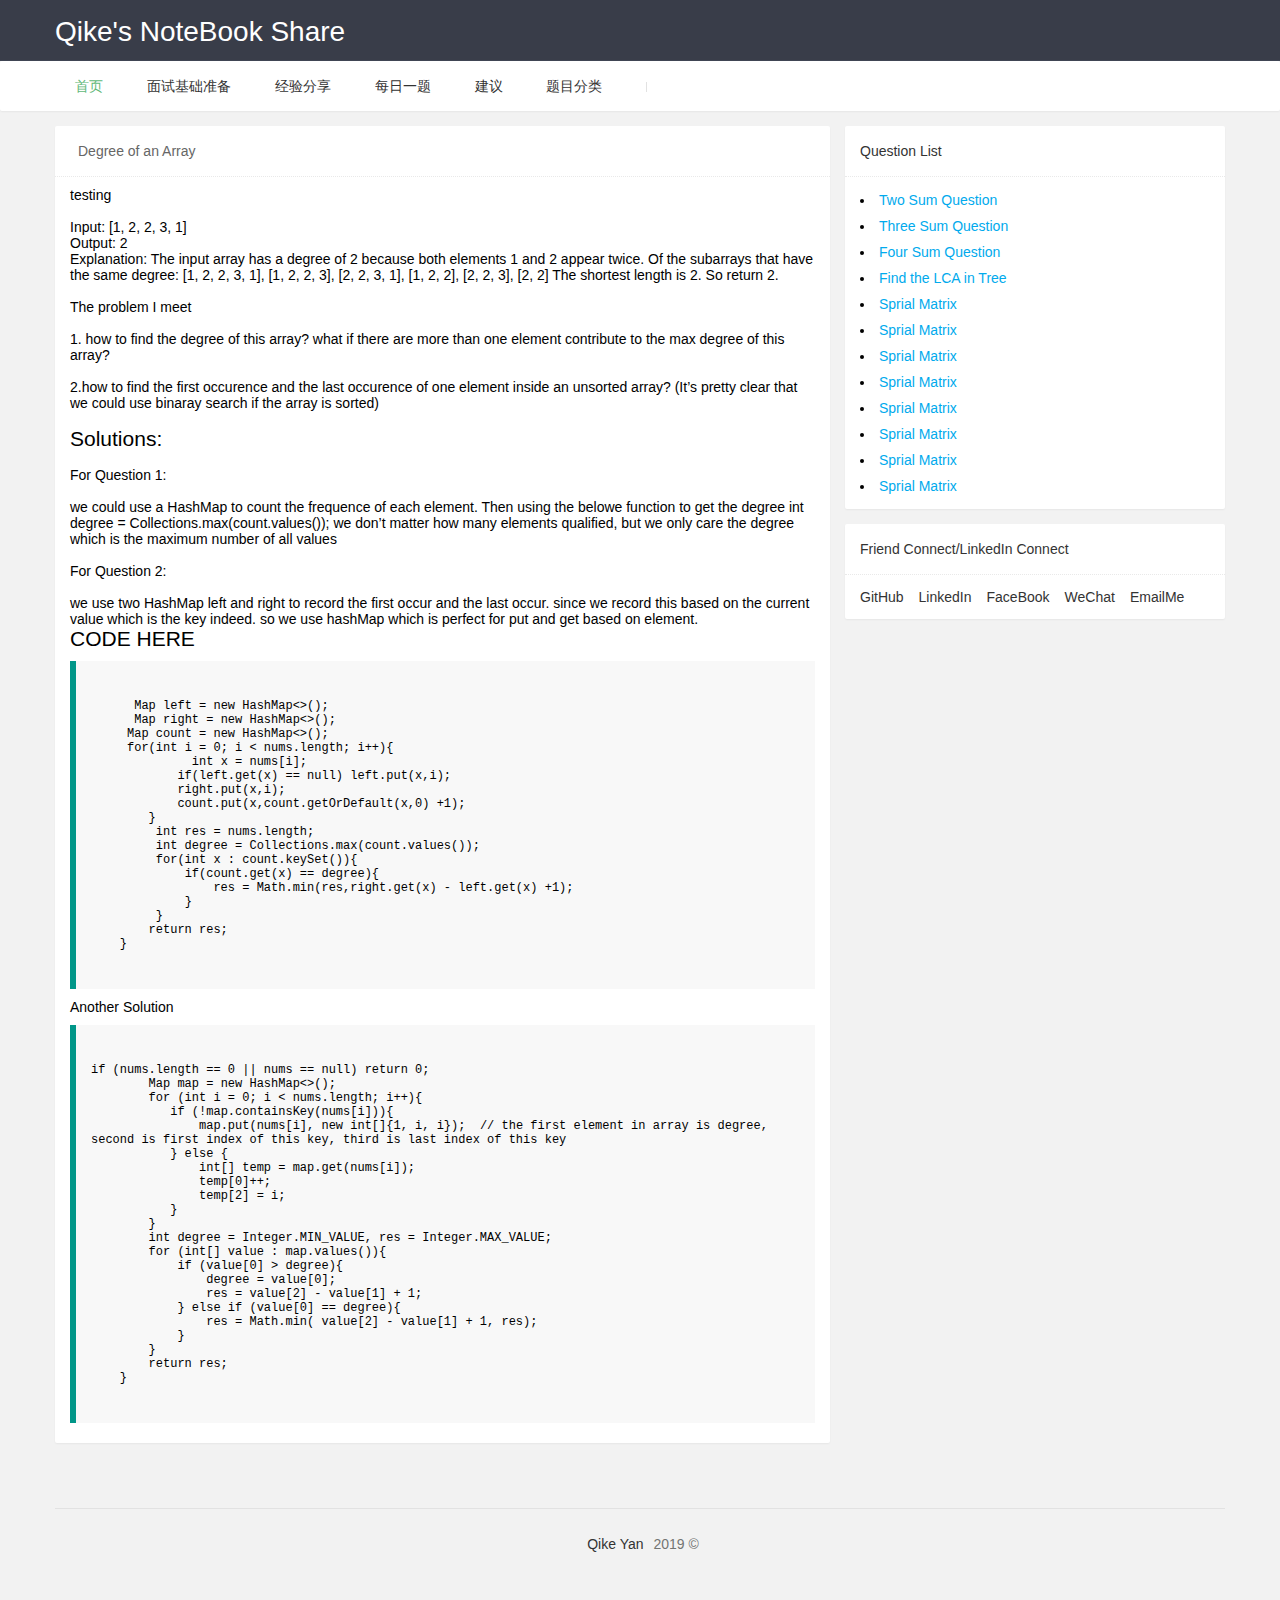
<file: blog/index.html>
<!DOCTYPE html>
<html>
<head>
  <meta charset="utf-8">
  <title>Qike's Blog</title>
  <link rel="stylesheet" href="./res/layui/css/layui.css">
  <link rel="stylesheet" href="./res/css/global.css">
</head>
<body>

<div class="fly-header layui-bg-black">
  <div class="layui-container"><br>
    <h1>Qike's NoteBook Share</h1>
  </div>
</div>

<div class="fly-panel fly-column">
  <div class="layui-container">
    <ul class="layui-clear">
      <li class="layui-hide-xs layui-this"><a href="https://qikeyan.github.io/">首页</a></li> 
      <li><a href="jie/index.html">面试基础准备</a></li> 
      <li><a href="jie/index.html">经验分享</a></li> 
      <li><a href="jie/index.html">每日一题</a></li> 
      <li><a href="jie/index.html">建议</a></li> 
      <li><a href="jie/index.html">题目分类</a></li> 
   
      <li class="layui-hide-xs layui-hide-sm layui-show-md-inline-block"><span class="fly-mid"></span></li> 
     
    </ul> 
  </div>
</div>

<div class="layui-container">
  <div class="layui-row layui-col-space15">
    <div class="layui-col-md8">
      <div class="fly-panel">
        <div class="fly-panel-title fly-filter">
          <a>Degree of an Array </a>         
        </div>
        <div class="fly-list">
          <div class="fly-panel-main">
            <p>testing</p>
            <br>
            <p> Input: [1, 2, 2, 3, 1]<br>
            Output: 2<br>
            Explanation: 
            The input array has a degree of 2 because both elements 1 and 2 appear twice.
            Of the subarrays that have the same degree:
            [1, 2, 2, 3, 1], [1, 2, 2, 3], [2, 2, 3, 1], [1, 2, 2], [2, 2, 3], [2, 2]
            The shortest length is 2. So return 2.
            </p>
            <br>
            <p>The problem I meet</p>
            <br>
            <p>
              1. how to find the degree of this array? what if there are more than one element contribute to the max degree of this array?
            </p>
            <br>
            <p>
              2.how to find the first occurence and the last occurence of one element inside an unsorted array? (It’s pretty clear that we could use binaray search if the array is sorted)
            </p>
            <br>
            <h2>
              Solutions:
            </h2>
            <br>
            <p>
              For Question 1:
            </p>
            <br>
            <p>
              we could use a HashMap to count the frequence of each element. Then using the belowe function to get the degree
int degree = Collections.max(count.values());
we don’t matter how many elements qualified, but we only care the degree which is the maximum number of all values

            </p>
            <br>
            <p>For Question 2:</p>
            <br>
            <p>
              

we use two HashMap left and right to record the first  occur and the last occur. since we record this based on the current value which is the key indeed. so we use hashMap which is perfect for put and get based on element.

            </p>
<h2> CODE HERE</h2>
  <pre>   
    <code class="hljs java">
      Map<Integer, Integer> left = new HashMap<>();
      Map<Integer, Integer> right = new HashMap<>();
     Map<Integer, Integer> count = new HashMap<>();
     for(int i = 0; i < nums.length; i++){
              int x = nums[i];
            if(left.get(x) == null) left.put(x,i);
            right.put(x,i);
            count.put(x,count.getOrDefault(x,0) +1);
        }
         int res = nums.length;
         int degree = Collections.max(count.values());
         for(int x : count.keySet()){
             if(count.get(x) == degree){
                 res = Math.min(res,right.get(x) - left.get(x) +1);
             }
         }        
        return res;        
    }     
    </code>
  </pre>
  <p>Another Solution</p>
<pre>
  <code class="hljs java">     

if (nums.length == 0 || nums == null) return 0;
        Map<Integer, int[]> map = new HashMap<>();
        for (int i = 0; i < nums.length; i++){
           if (!map.containsKey(nums[i])){
               map.put(nums[i], new int[]{1, i, i});  // the first element in array is degree, second is first index of this key, third is last index of this key
           } else {
               int[] temp = map.get(nums[i]);
               temp[0]++;
               temp[2] = i;
           }
        }
        int degree = Integer.MIN_VALUE, res = Integer.MAX_VALUE;
        for (int[] value : map.values()){
            if (value[0] > degree){
                degree = value[0];
                res = value[2] - value[1] + 1;
            } else if (value[0] == degree){
                res = Math.min( value[2] - value[1] + 1, res);
            } 
        }
        return res;
    }

  </code>
</pre>

          </div>
           
        </div>
      </div>   
  </div>
  <div class="layui-col-md4">

      <div class="fly-panel">
        <h3 class="fly-panel-title">Question List</h3>
        <ul class="fly-panel-main fly-list-static">
          <li>
            <a href="" target="_blank">Two Sum Question</a>
          </li>
          <li>
            <a href="" target="_blank">
              Three Sum Question
            </a>
          </li>
          <li>
            <a href="" target="_blank">Four Sum Question</a>
          </li>
          <li>
            <a href="" target="_blank">
              Find the LCA in Tree
            </a>
          </li>
          <li>
            <a href="" target="_blank">Sprial Matrix</a>
          </li>
          <li>
            <a href="" target="_blank">Sprial Matrix</a>
          </li>
          <li>
            <a href="" target="_blank">Sprial Matrix</a>
          </li>
          <li>
            <a href="" target="_blank">Sprial Matrix</a>
          </li>
          <li>
            <a href="" target="_blank">Sprial Matrix</a>
          </li>
          <li>
            <a href="" target="_blank">Sprial Matrix</a>
          </li>
          <li>
            <a href="" target="_blank">Sprial Matrix</a>
          </li>
          <li>
            <a href="" target="_blank">Sprial Matrix</a>
          </li>
        </ul>
      </div>
    
      <div class="fly-panel fly-link">
        <h3 class="fly-panel-title">Friend Connect/LinkedIn Connect</h3>
        <dl class="fly-panel-main">
          <dd><a href="https://github.com/QikeYan" target="_blank">GitHub</a><dd>
          <dd><a href="https://www.linkedin.com/in/qike-yan-27353a163/" target="_blank">LinkedIn</a><dd>
          <dd><a href="" target="_blank">FaceBook</a><dd>
          <dd><a href="" target="_blank">WeChat</a><dd>
          <dd><a href=""> EmailMe</a><dd>
        </dl>
      </div>

    </div>
</div>

<div class="fly-footer">
  <p><a href="http://fly.layui.com/" target="_blank">Qike Yan</a> 2019 &copy; </p>
</div>
 

</body>
</html>
</file>
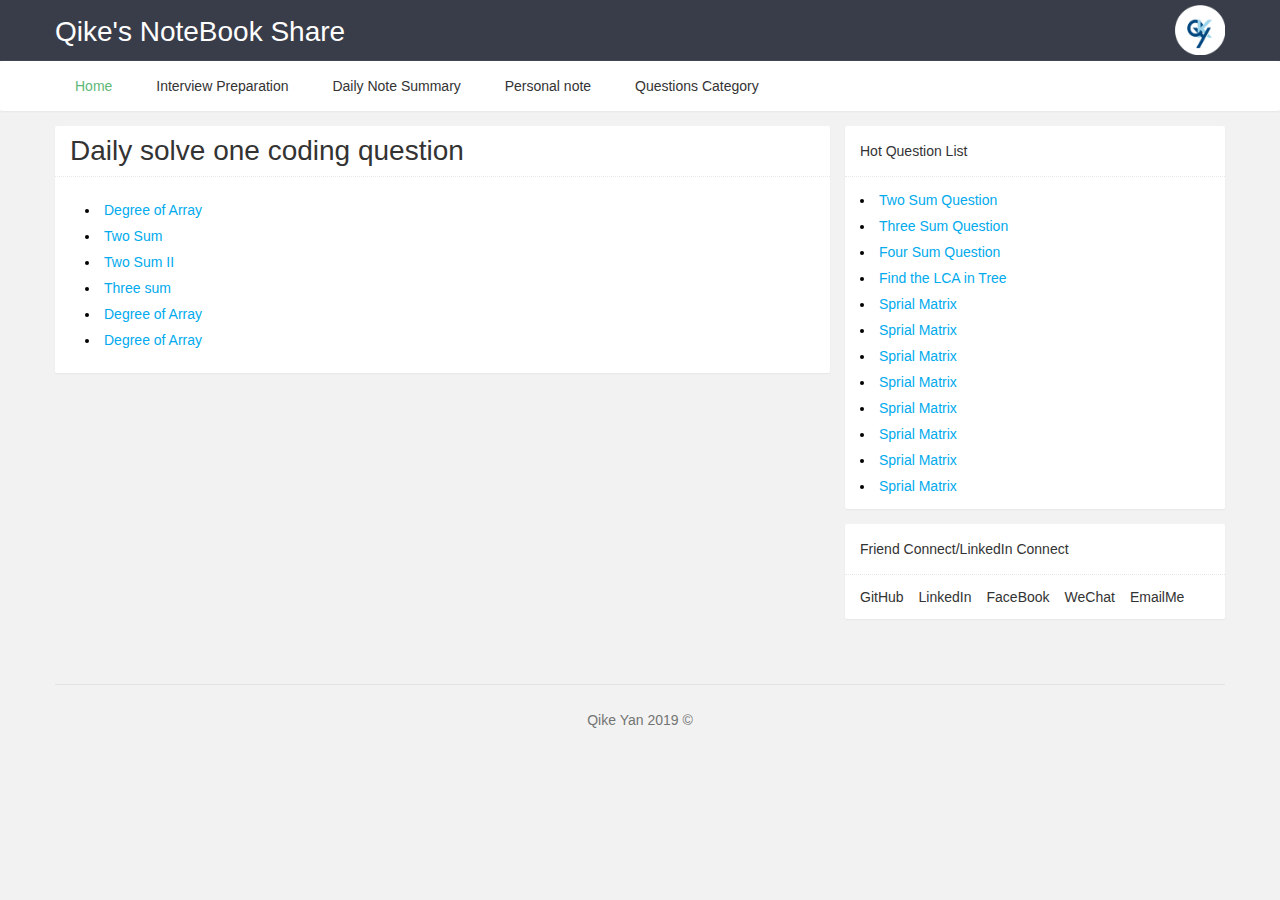
<file: blog/DailyNoteSummary.html>
<!DOCTYPE html>
<html>
<head>
  <meta charset="utf-8">
  <title>Qike's Blog</title>
  <link rel="stylesheet" href="./res/layui/css/layui.css">
  <link rel="stylesheet" href="./res/css/global.css">
  <style>
  .accordion {
    background-color: #eee;
    color: #444;
    cursor: pointer;
    padding: 18px;
    width: 100%;
    border: none;
    text-align: left;
    outline: none;
    font-size: 15px;
    transition: 0.4s;
  }

  .active, .accordion:hover {
    background-color: #ccc; 
  }

  .panel {
    padding: 0 18px;
    display: none;
    background-color: white;
    overflow: hidden;
  }
  .panel p h2{
    margin-top: 5px;
    margin-bottom: 5px;
  }
  </style>
</head>
<body>

<div class="fly-header layui-bg-black">
  <div class="layui-container">
    <img src="./res/images/nameLogo.png" style=" margin-top : 5px;float: right;width: 50px;height: 50px;">
    <br>
    <h1>Qike's NoteBook Share</h1>
  </div>
</div>

<div class="fly-panel fly-column">
  <div class="layui-container">
    <ul class="layui-clear">
      <li class="layui-hide-xs layui-this"><a href="./index.html">Home</a></li> 
      <li><a href="./InterviewPreparation.html">Interview Preparation</a></li> 
      <li><a href="./DailyNoteSummary.html">Daily Note Summary</a></li> 
      <li><a href="./PersonalNote.html">Personal note</a></li> 
      <li><a href="./QuestionList.html">Questions Category</a></li>     
    </ul> 
  </div>
</div>

<div class="layui-container">
  <div class="layui-row layui-col-space15">

    <div class="layui-col-md8">
      <div class="fly-panel">
        <div class="fly-panel-title fly-filter">
          <h1> Daily solve one coding question</h1>         
        </div>
        <div class="fly-list">
          <div class="fly-panel-main">
          <ul class="fly-panel-main fly-list-static">
            <li><a href="./DegreeOfArray.html">Degree of Array</a></li>
            <li><a href="">Two Sum</a></li>
            <li><a href="">Two Sum II</a></li>
            <li><a href="">Three sum</a></li>
            <li><a href="">Degree of Array</a></li>
            <li><a href="">Degree of Array</a></li>
          </ul>


      
          </div>
           
        </div>
      </div>   
  </div>


  <div class="layui-col-md4">

      <div class="fly-panel">
        <h3 class="fly-panel-title">Hot Question List</h3>
        <ul class="fly-panel-main fly-list-static">
          <li>
            <a href="" target="_blank">Two Sum Question</a>
          </li>
          <li>
            <a href="" target="_blank">
              Three Sum Question
            </a>
          </li>
          <li>
            <a href="" target="_blank">Four Sum Question</a>
          </li>
          <li>
            <a href="" target="_blank">
              Find the LCA in Tree
            </a>
          </li>
          <li>
            <a href="" target="_blank">Sprial Matrix</a>
          </li>
          <li>
            <a href="" target="_blank">Sprial Matrix</a>
          </li>
          <li>
            <a href="" target="_blank">Sprial Matrix</a>
          </li>
          <li>
            <a href="" target="_blank">Sprial Matrix</a>
          </li>
          <li>
            <a href="" target="_blank">Sprial Matrix</a>
          </li>
          <li>
            <a href="" target="_blank">Sprial Matrix</a>
          </li>
          <li>
            <a href="" target="_blank">Sprial Matrix</a>
          </li>
          <li>
            <a href="" target="_blank">Sprial Matrix</a>
          </li>
        </ul>
      </div>
    
      <div class="fly-panel fly-link">
        <h3 class="fly-panel-title">Friend Connect/LinkedIn Connect</h3>
        <dl class="fly-panel-main">
          <dd><a href="https://github.com/QikeYan" target="_blank">GitHub</a><dd>
          <dd><a href="https://www.linkedin.com/in/qike-yan-27353a163/" target="_blank">LinkedIn</a><dd>
          <dd><a href="" target="_blank">FaceBook</a><dd>
          <dd><a href="" target="_blank">WeChat</a><dd>
          <dd><a href=""> EmailMe</a><dd>
        </dl>
      </div>

    </div>
</div>

<div class="fly-footer">
  <p>Qike Yan 2019 &copy; </p>
</div>
 <script>
  var acc = document.getElementsByClassName("accordion");
  var i;

  for (i = 0; i < acc.length; i++) {
    acc[i].addEventListener("click", function() {
      this.classList.toggle("active");
      var panel = this.nextElementSibling;
      if (panel.style.display === "block") {
        panel.style.display = "none";
      } else {
        panel.style.display = "block";
      }
    });
  }
   
 </script>

</body>
</html>
</file>
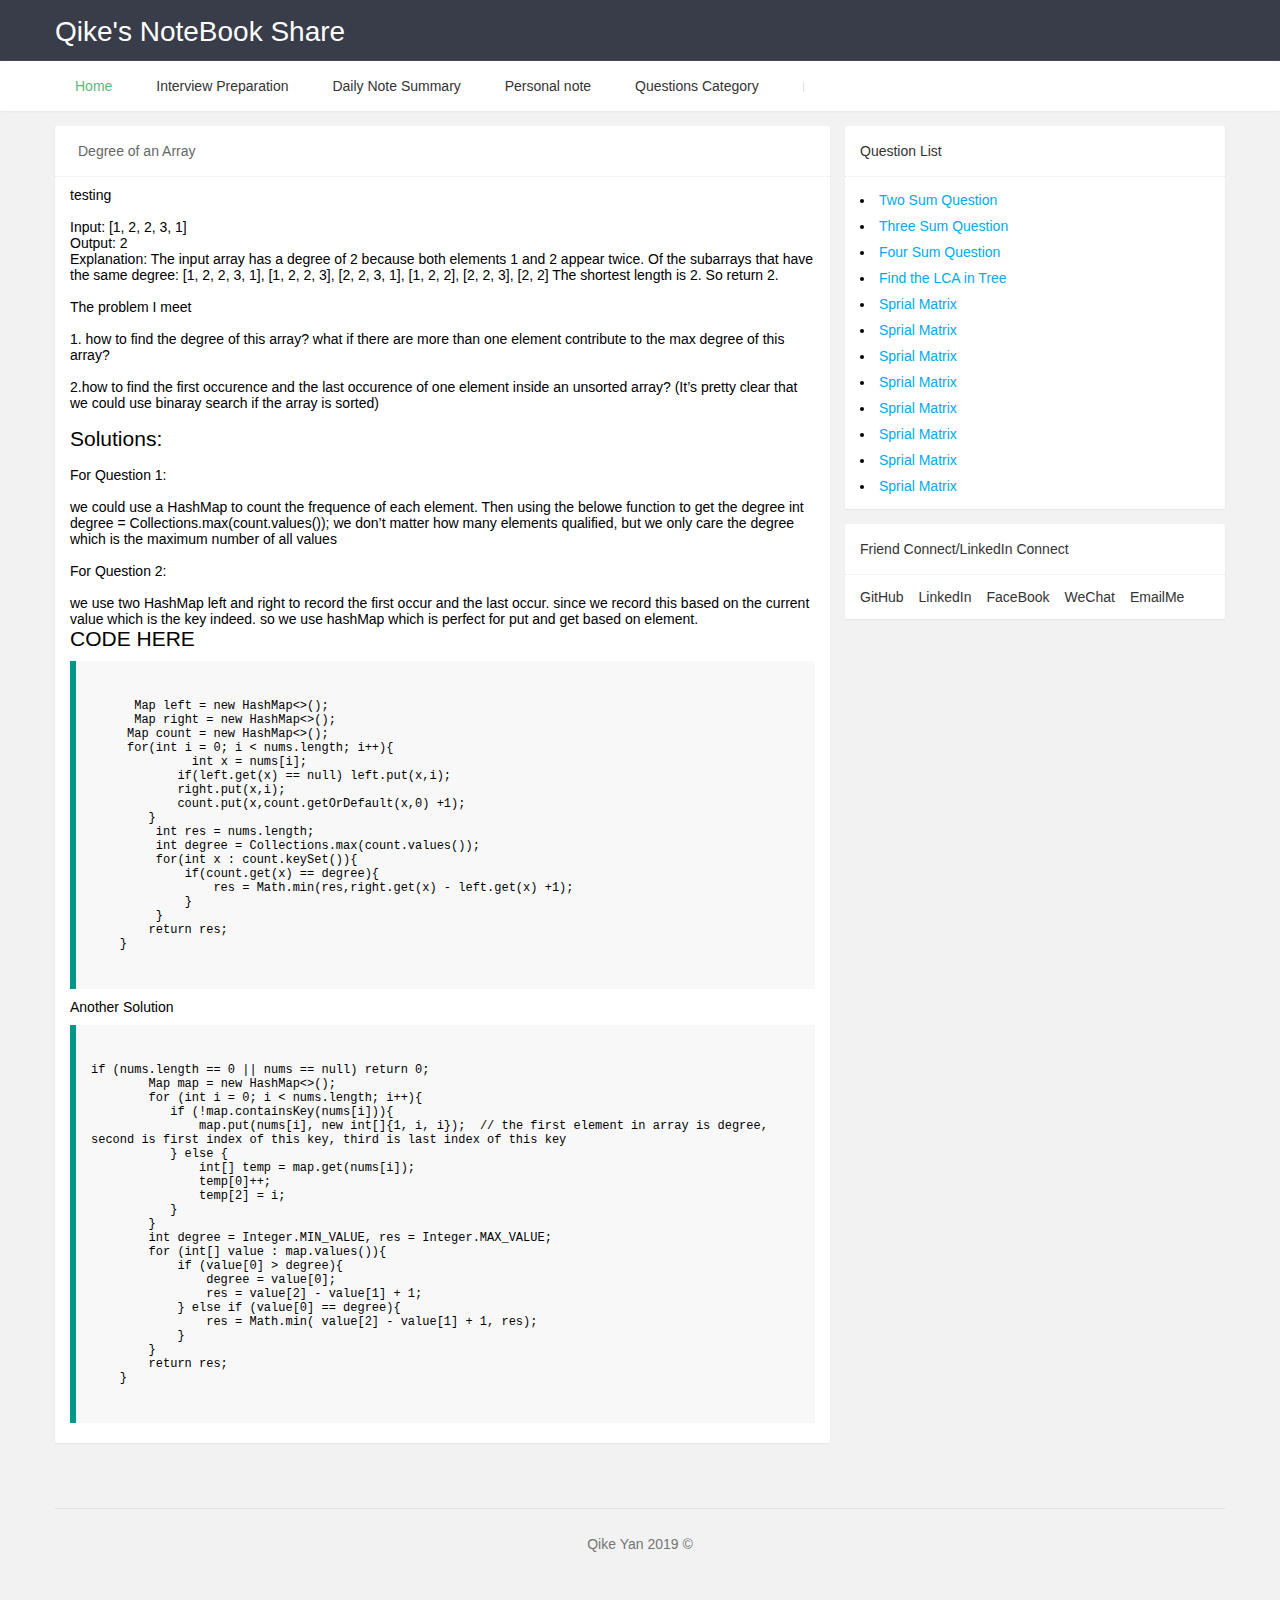
<file: blog/DegreeOfArray.html>
<!DOCTYPE html>
<html>
<head>
  <meta charset="utf-8">
  <title>Qike's Blog</title>
  <link rel="stylesheet" href="./res/layui/css/layui.css">
  <link rel="stylesheet" href="./res/css/global.css">
</head>
<body>

<div class="fly-header layui-bg-black">
  <div class="layui-container"><br>
    <h1>Qike's NoteBook Share</h1>
  </div>
</div>

<div class="fly-panel fly-column">
  <div class="layui-container">
    <ul class="layui-clear">
      <li class="layui-hide-xs layui-this"><a href="./index.html">Home</a></li> 
      <li><a href="./InterviewPreparation.html">Interview Preparation</a></li> 
      <li><a href="./DailyNoteSummary.html">Daily Note Summary</a></li> 
      <li><a href="./PersonalNote.html">Personal note</a></li> 
      <li><a href="./QuestionList.html">Questions Category</a></li> 
   
      <li class="layui-hide-xs layui-hide-sm layui-show-md-inline-block"><span class="fly-mid"></span></li> 
     
    </ul> 
  </div>
</div>

<div class="layui-container">
  <div class="layui-row layui-col-space15">
    <div class="layui-col-md8">
      <div class="fly-panel">
        <div class="fly-panel-title fly-filter">
          <a>Degree of an Array </a>         
        </div>
        <div class="fly-list">
          <div class="fly-panel-main">
            <p>testing</p>
            <br>
            <p> Input: [1, 2, 2, 3, 1]<br>
            Output: 2<br>
            Explanation: 
            The input array has a degree of 2 because both elements 1 and 2 appear twice.
            Of the subarrays that have the same degree:
            [1, 2, 2, 3, 1], [1, 2, 2, 3], [2, 2, 3, 1], [1, 2, 2], [2, 2, 3], [2, 2]
            The shortest length is 2. So return 2.
            </p>
            <br>
            <p>The problem I meet</p>
            <br>
            <p>
              1. how to find the degree of this array? what if there are more than one element contribute to the max degree of this array?
            </p>
            <br>
            <p>
              2.how to find the first occurence and the last occurence of one element inside an unsorted array? (It’s pretty clear that we could use binaray search if the array is sorted)
            </p>
            <br>
            <h2>
              Solutions:
            </h2>
            <br>
            <p>
              For Question 1:
            </p>
            <br>
            <p>
              we could use a HashMap to count the frequence of each element. Then using the belowe function to get the degree
int degree = Collections.max(count.values());
we don’t matter how many elements qualified, but we only care the degree which is the maximum number of all values

            </p>
            <br>
            <p>For Question 2:</p>
            <br>
            <p>
              

we use two HashMap left and right to record the first  occur and the last occur. since we record this based on the current value which is the key indeed. so we use hashMap which is perfect for put and get based on element.

            </p>
<h2> CODE HERE</h2>
  <pre>   
    <code class="hljs java">
      Map<Integer, Integer> left = new HashMap<>();
      Map<Integer, Integer> right = new HashMap<>();
     Map<Integer, Integer> count = new HashMap<>();
     for(int i = 0; i < nums.length; i++){
              int x = nums[i];
            if(left.get(x) == null) left.put(x,i);
            right.put(x,i);
            count.put(x,count.getOrDefault(x,0) +1);
        }
         int res = nums.length;
         int degree = Collections.max(count.values());
         for(int x : count.keySet()){
             if(count.get(x) == degree){
                 res = Math.min(res,right.get(x) - left.get(x) +1);
             }
         }        
        return res;        
    }     
    </code>
  </pre>
  <p>Another Solution</p>
<pre>
  <code class="hljs java">     

if (nums.length == 0 || nums == null) return 0;
        Map<Integer, int[]> map = new HashMap<>();
        for (int i = 0; i < nums.length; i++){
           if (!map.containsKey(nums[i])){
               map.put(nums[i], new int[]{1, i, i});  // the first element in array is degree, second is first index of this key, third is last index of this key
           } else {
               int[] temp = map.get(nums[i]);
               temp[0]++;
               temp[2] = i;
           }
        }
        int degree = Integer.MIN_VALUE, res = Integer.MAX_VALUE;
        for (int[] value : map.values()){
            if (value[0] > degree){
                degree = value[0];
                res = value[2] - value[1] + 1;
            } else if (value[0] == degree){
                res = Math.min( value[2] - value[1] + 1, res);
            } 
        }
        return res;
    }

  </code>
</pre>

          </div>
           
        </div>
      </div>   
  </div>
  <div class="layui-col-md4">

      <div class="fly-panel">
        <h3 class="fly-panel-title">Question List</h3>
        <ul class="fly-panel-main fly-list-static">
          <li>
            <a href="" target="_blank">Two Sum Question</a>
          </li>
          <li>
            <a href="" target="_blank">
              Three Sum Question
            </a>
          </li>
          <li>
            <a href="" target="_blank">Four Sum Question</a>
          </li>
          <li>
            <a href="" target="_blank">
              Find the LCA in Tree
            </a>
          </li>
          <li>
            <a href="" target="_blank">Sprial Matrix</a>
          </li>
          <li>
            <a href="" target="_blank">Sprial Matrix</a>
          </li>
          <li>
            <a href="" target="_blank">Sprial Matrix</a>
          </li>
          <li>
            <a href="" target="_blank">Sprial Matrix</a>
          </li>
          <li>
            <a href="" target="_blank">Sprial Matrix</a>
          </li>
          <li>
            <a href="" target="_blank">Sprial Matrix</a>
          </li>
          <li>
            <a href="" target="_blank">Sprial Matrix</a>
          </li>
          <li>
            <a href="" target="_blank">Sprial Matrix</a>
          </li>
        </ul>
      </div>
    
      <div class="fly-panel fly-link">
        <h3 class="fly-panel-title">Friend Connect/LinkedIn Connect</h3>
        <dl class="fly-panel-main">
          <dd><a href="https://github.com/QikeYan" target="_blank">GitHub</a><dd>
          <dd><a href="https://www.linkedin.com/in/qike-yan-27353a163/" target="_blank">LinkedIn</a><dd>
          <dd><a href="" target="_blank">FaceBook</a><dd>
          <dd><a href="" target="_blank">WeChat</a><dd>
          <dd><a href=""> EmailMe</a><dd>
        </dl>
      </div>

    </div>
</div>

<div class="fly-footer">
  <p>Qike Yan 2019 &copy; </p>
</div>
 

</body>
</html>
</file>
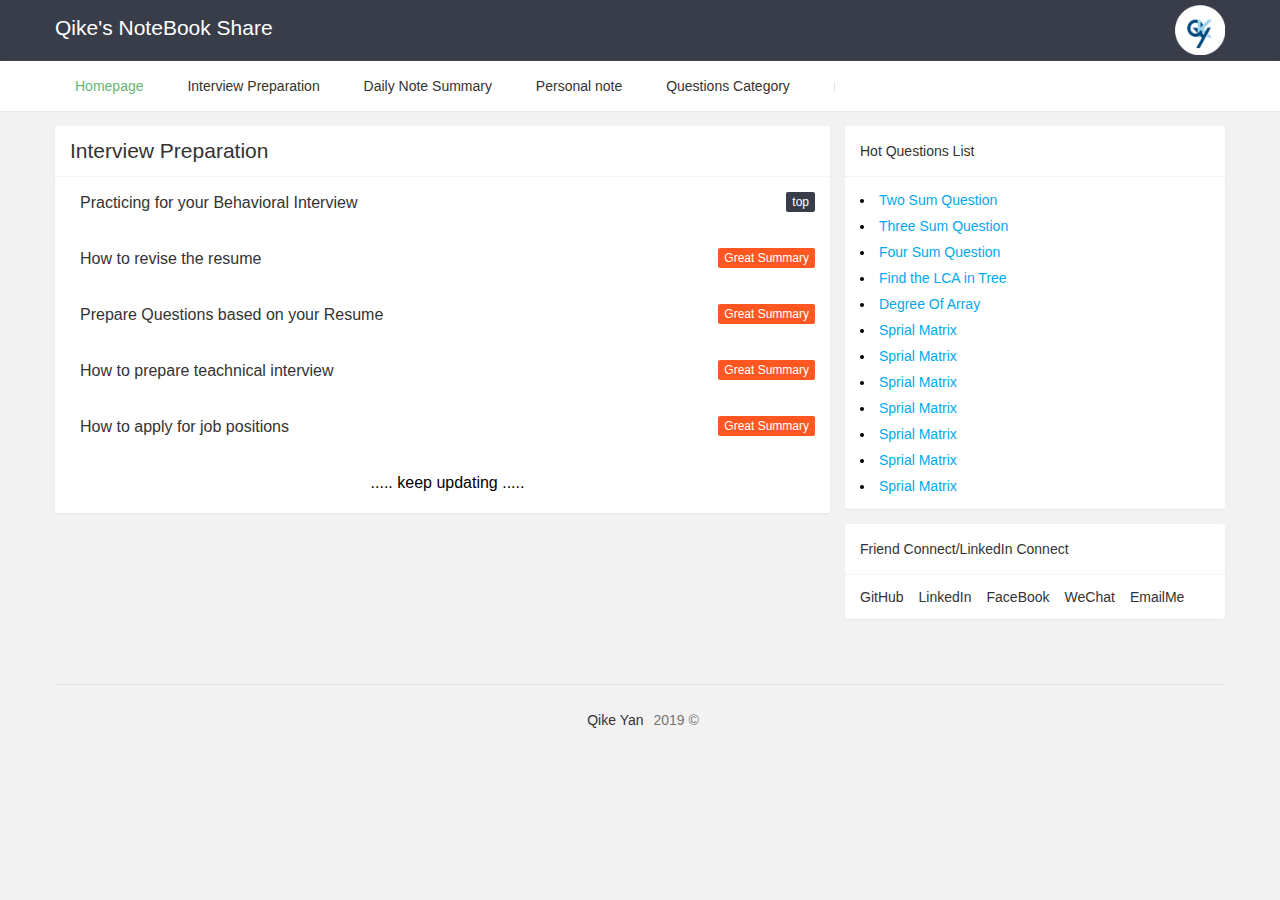
<file: blog/InterviewPreparation.html>
<!DOCTYPE html>
<html>
<head>
  <meta charset="utf-8">
  <title>Qike's Blog</title>
  <link rel="stylesheet" href="./res/layui/css/layui.css">
  <link rel="stylesheet" href="./res/css/global.css">
  <style>
    body {
      font-family: Arial, Helvetica, sans-serif;
    }
    .Oneline{
      background-color: white;
      padding: 18px;
      border: none;
      text-align: center;
      outline: none;
      font-size: 15px;
      transition: 0.4s;
    }
    .flip-card {
      display: inline-block;
      background-color: transparent;
      width: 300px;
      height: 300px;
      perspective: 1000px;
    }

    .flip-card-inner {
      position: relative;
      width: 100%;
      height: 100%;
 
      transition: transform 0.6s;
      transform-style: preserve-3d;
      box-shadow: 0 4px 8px 0 rgba(0,0,0,0.2);
    }


    .flip-card:hover .flip-card-inner {
      transform: rotateY(180deg);
    }

    .flip-card-front, .flip-card-back {
      position: absolute;
      width: 100%;
      height: 100%;
      backface-visibility: hidden;
    }

    .flip-card-front {
      background-color: #bbb;
      color: black;
    }

    .flip-card-back {

      background-color: #2980b9;
      color: white;
      transform: rotateY(180deg);

    }
    .dropdown-content {
    margin-top: 4.5px;
    display: none;
    position: absolute;
    background-color: white;
    width: 50%;
    box-shadow: 0px 8px 16px 0px rgba(0,0,0,0.2);
    z-index: 1;
    color: black;
  }
  .dropdown{
    height: 100%;
   }
  .dropdown-content .header {
    background: #404553;
    padding: 16px;
    color: white;
  }
 
  .dropdown:hover .dropdown-content {
    display: block;
  }
   .notepadding{
    padding: 15px 15px 15px 25px;
  }
</style>
</head>
<body>

<div class="fly-header layui-bg-black">
  <div class="layui-container">
    <div class="dropdown">
    <img src="./res/images/nameLogo.png" style="width: 50px;height: 50px; float: right; margin-top: 5px;" >
        <div class="dropdown-content">
          <div class="header">
            <h2>Hey guys! My name is Qike Yan </h2>
          </div>  
          <div>
            <p> </p>
            <p> </p> 
          </div>
               
        </div>
    </div>
    <br>
    <h2> Qike's NoteBook Share </h2>

  </div>
</div>

<div class="fly-panel fly-column">
  <div class="layui-container">
    <ul class="layui-clear">
      <li class="layui-hide-xs layui-this"><a href="./index.html">Homepage</a></li> 
      <li><a href="./InterviewPreparation.html">Interview Preparation</a></li> 
      <li><a href="./DailyNoteSummary.html">Daily Note Summary</a></li> 
      <li><a href="./PersonalNote.html">Personal note</a></li> 
      <li><a href="./QuestionList.html">Questions Category</a></li> 
   
      <li class="layui-hide-xs layui-hide-sm layui-show-md-inline-block"><span class="fly-mid"></span></li> 
     
    </ul> 
  </div>
</div>

<div class="layui-container">
  <div class="layui-row layui-col-space15">
    <div class="layui-col-md8">
      <div class="fly-panel">
        <div class="fly-panel-title fly-filter">
          <h2>Interview Preparation </h2>        
        </div>

        <ul class="fly-list">
          <li class="notepadding">
            <h2>
              <a href="./Bqdetail.html">Practicing for your Behavioral Interview</a>
            </h2>
            <div class="fly-list-badge">
              <span class="layui-badge layui-bg-black">top</span>

            </div>
          </li>

          <li class="notepadding">
            
            <h2>
              <a href="detail.html">How to revise the resume</a>
            </h2>

            <div class="fly-list-badge">
              <span class="layui-badge layui-bg-red">Great Summary</span>
            </div>
          </li>

           <li class="notepadding">
           
            <h2>
              <a href="detail.html">Prepare Questions based on your Resume</a>
            </h2>
            <div class="fly-list-badge">
              <span class="layui-badge layui-bg-red">Great Summary</span>
            </div>
          </li>

            <li class="notepadding">                
                <h2>
                  <a href="detail.html">How to prepare teachnical interview</a>
                </h2>
               
                <div class="fly-list-badge">
                  <span class="layui-badge layui-bg-red">Great Summary</span>
                </div>
              </li>      
              <li class="notepadding">                
                <h2>
                  <a href="detail.html">How to apply for job positions</a>
                </h2>
               
                <div class="fly-list-badge">
                  <span class="layui-badge layui-bg-red">Great Summary</span>
                </div>
              </li>
              <li class="notepadding">                
                <h2 style=" text-align: center; font-size: medium;">
                  ..... keep updating .....
                </h2>
    
              </li>                        
        </ul>      
      </div>   
  </div>
  <div class="layui-col-md4">

      <div class="fly-panel">
        <h3 class="fly-panel-title">Hot Questions List</h3>
        <ul class="fly-panel-main fly-list-static">
          <li>
            <a href="" target="_blank">Two Sum Question</a>
          </li>
          <li>
            <a href="" target="_blank">
              Three Sum Question
            </a>
          </li>
          <li>
            <a href="" target="_blank">Four Sum Question</a>
          </li>
          <li>
            <a href="" target="_blank">
              Find the LCA in Tree
            </a>
          </li>
          <li>
            <a href="./DegreeOfArray.html" target="_blank">Degree Of Array</a>
          </li>
          <li>
            <a href="" target="_blank">Sprial Matrix</a>
          </li>
          <li>
            <a href="" target="_blank">Sprial Matrix</a>
          </li>
          <li>
            <a href="" target="_blank">Sprial Matrix</a>
          </li>
          <li>
            <a href="" target="_blank">Sprial Matrix</a>
          </li>
          <li>
            <a href="" target="_blank">Sprial Matrix</a>
          </li>
          <li>
            <a href="" target="_blank">Sprial Matrix</a>
          </li>
          <li>
            <a href="" target="_blank">Sprial Matrix</a>
          </li>
        </ul>
      </div>
    
      <div class="fly-panel fly-link">
        <h3 class="fly-panel-title">Friend Connect/LinkedIn Connect</h3>
        <dl class="fly-panel-main">
          <dd><a href="https://github.com/QikeYan" target="_blank">GitHub</a><dd>
          <dd><a href="https://www.linkedin.com/in/qike-yan-27353a163/" target="_blank">LinkedIn</a><dd>
          <dd><a href="" target="_blank">FaceBook</a><dd>
          <dd><a href="" target="_blank">WeChat</a><dd>
          <dd><a href=""> EmailMe</a><dd>
        </dl>
      </div>

    </div>
</div>

<div class="fly-footer">
  <p><a href="http://fly.layui.com/" target="_blank">Qike Yan</a> 2019 &copy; </p>
</div>
 

</body>
</html>
</file>
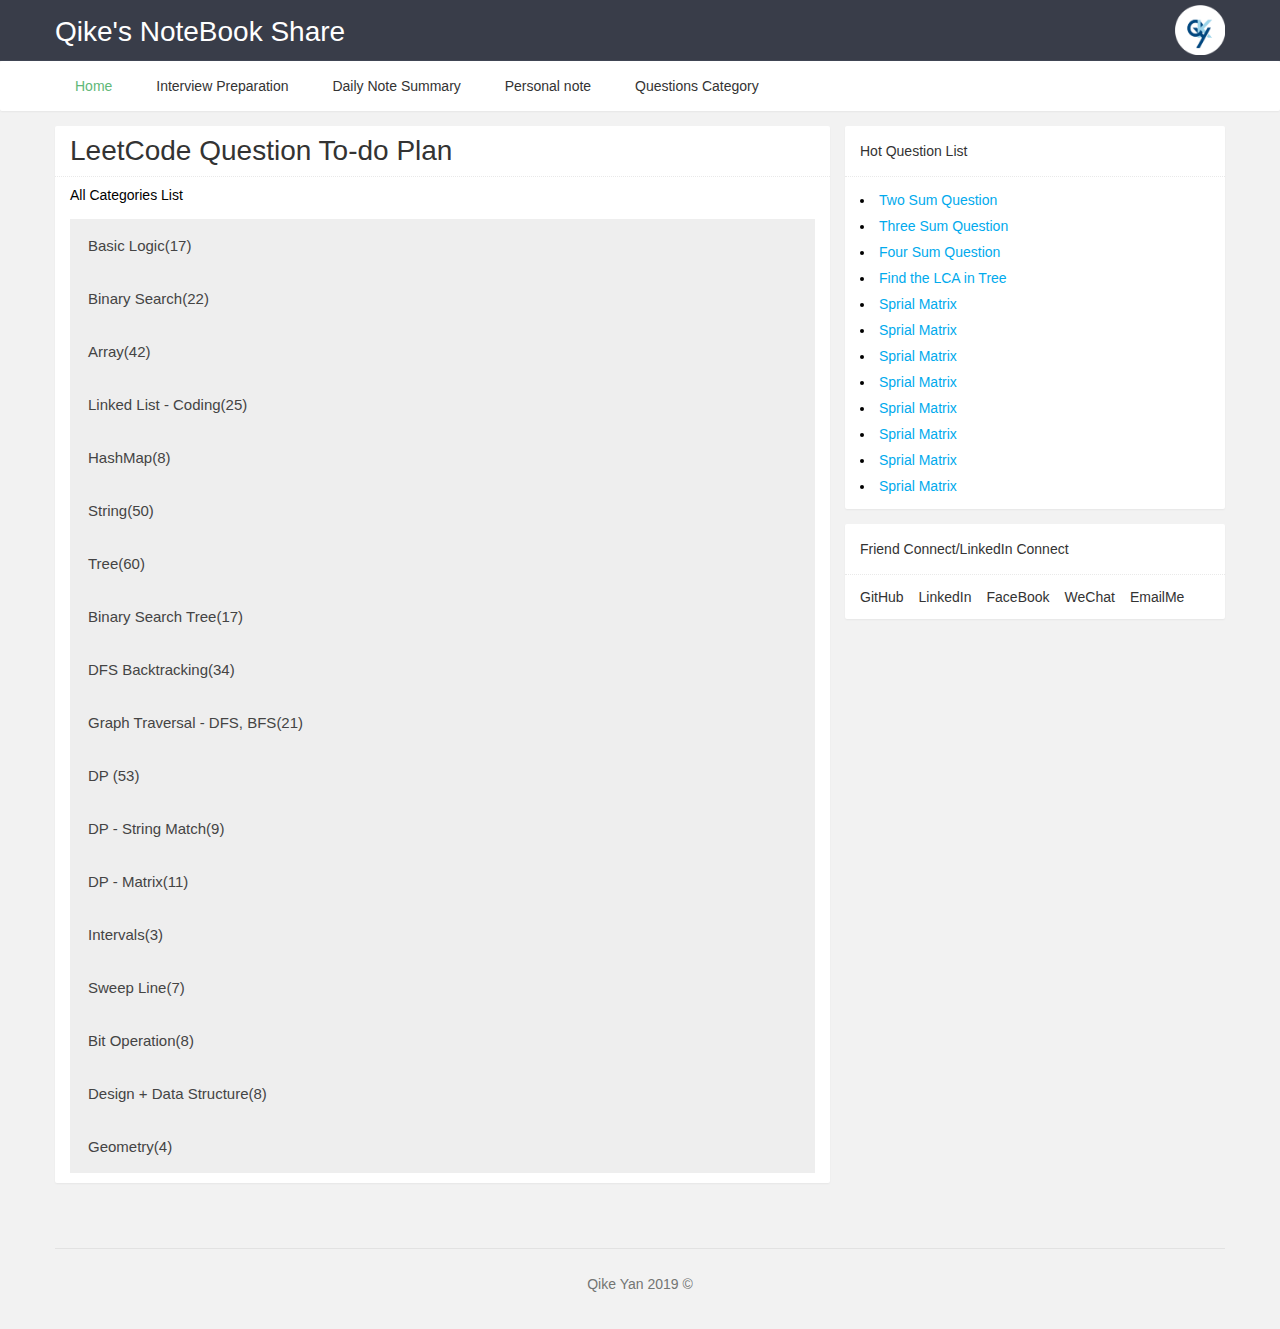
<file: blog/QuestionList.html>
<!DOCTYPE html>
<html>
<head>
  <meta charset="utf-8">
  <title>Qike's Blog</title>
  <link rel="stylesheet" href="./res/layui/css/layui.css">
  <link rel="stylesheet" href="./res/css/global.css">
  <style>
  .accordion {
    background-color: #eee;
    color: #444;
    cursor: pointer;
    padding: 18px;
    width: 100%;
    border: none;
    text-align: left;
    outline: none;
    font-size: 15px;
    transition: 0.4s;
  }

  .active, .accordion:hover {
    background-color: #ccc; 
  }

  .panel {
    padding: 0 18px;
    display: none;
    background-color: white;
    overflow: hidden;
  }
  .panel p h2{
    margin-top: 5px;
    margin-bottom: 5px;
  }
  </style>
</head>
<body>

<div class="fly-header layui-bg-black">
  <div class="layui-container">
    <img src="./res/images/nameLogo.png" style=" margin-top : 5px;float: right;width: 50px;height: 50px;">
    <br>
    <h1>Qike's NoteBook Share</h1>
  </div>
</div>

<div class="fly-panel fly-column">
  <div class="layui-container">
    <ul class="layui-clear">
      <li class="layui-hide-xs layui-this"><a href="./index.html">Home</a></li> 
      <li><a href="./InterviewPreparation.html">Interview Preparation</a></li> 
      <li><a href="./DailyNoteSummary.html">Daily Note Summary</a></li> 
      <li><a href="./PersonalNote.html">Personal note</a></li> 
      <li><a href="./QuestionList.html">Questions Category</a></li>     
    </ul> 
  </div>
</div>

<div class="layui-container">
  <div class="layui-row layui-col-space15">

    <div class="layui-col-md8">
      <div class="fly-panel">
        <div class="fly-panel-title fly-filter">
          <h1> LeetCode Question To-do Plan </h1>         
        </div>
        <div class="fly-list">
          <div class="fly-panel-main">
            <p>All Categories List</p>
            <br>
            <button class="accordion">Basic Logic(17)</button>
            <div class="panel">
              <h2>plan 1</h2>
              <p>Summary Ranges - easy</p>
              <p>Island Perimeter - easy</p>
              <p>Missing Ranges - medium</p>
              <p>Excel Sheet Column Number - easy</p>
              <p>Excel Sheet Column Title - easy</p>

              <h2>plan 2</h2>
              <p>Next Permutation - medium</p>
              <p>Next Greater Element III - medium</p>
              <p>Permutation Sequence - medium</p>
              <p>Maximum Swap - medium</p>
              <p>Valid Sudoku - medium</p>
              <p>Game of Life - medium</p>
              <p>Bulls and Cows - medium</p>
              <p>Find the Closest Palindrome - hard</p>

              <h2>plan 3</h2>
              <p>Strobogrammatic Number - medium</p>
              <p>Strobogrammatic Number II - medium</p>
              <p>Strobogrammatic Number III - hard</p>
              <p>Maximum Distance in Arrays - easy</p>
            </div>

            <button class="accordion">Binary Search(22)</button>
            <div class="panel">
              <h2>plan 1 (basic operation)</h2>
              <p>Find Smallest Letter Greater Than Target - easy</p>
              <p>Search Insert Position - easy</p>
              <p>First Bad Version - easy</p>
              <p>Search for a Range - medium</p>
              <p>Find Minimum in Rotated Sorted Array - medium</p>
              <p>Find Minimum in Rotated Sorted Array II - medium</p>
              <p>Search in Rotated Sorted Array - medium</p>
              <p>Search in Rotated Sorted Array II - medium</p>

              <h2>plan 2</h2>
              <p>Single Element in a Sorted Array - medium</p>
              <p>Find Peak Element - medium</p>
              <p>Find Right Interval - medium</p>
              <p>H-Index II - medium</p>
              <p>Sort Transformed Array - medium</p>
              <p>Search a 2D Matrix - medium</p>
              <p>Search a 2D Matrix II - medium</p>

              <h2>plan 3</h2>
              <p>Divide Two Integers - medium</p>
              <p>Sqrt(x) - medium</p>
              <p>Median of Two Sorted Arrays - hard</p>
              <p>Find K Closest Elements - hard</p>
              <p>Smallest Rectangle Enclosing Black Pixels - medium</p>
              <p>Count Complete Tree Nodes - medium</p>
              <p>Find the Duplicate Number - hard</p>
              <p>Split Array Largest Sum - hard</p>

            </div>

            <button class="accordion">Array(42) </button>
            <div class="panel">
              <h2>Plan 0 - coding</h2>
              <p>Toeplitz Matrix - easy</p>
              <p>Diagonal Traverse - medium</p>
              <p>Rotate Image - medium</p>
              <p>Spiral Matrix - medium</p>
              <p>Spiral Matrix II - medium</p>
              <br>
              <h2>Plan 1 - Two Pointers</h2>
              <p>Two Sum - easy</p>
              <p>Two Sum II - Input array is sorted - easy</p>
              <p>3Sum - medium</p>
              <p>3Sum Closest - medium</p>
              <p>3Sum Smaller - medium</p>
              <p>4Sum - medium</p>
              <p>4Sum II - hard</p>
              <p>Valid Triangle Number - medium</p>
              <p>K-diff Pairs in an Array - easy</p>
              <br>

              <h2>Plan 2 - partition</h2>
              <p>Rotate Array - easy - Basic</p>
              <p>Move Zeroes - easy</p>
              <p>Sort Colors - medium</p>
              <p>Remove Element - easy</p>
              <p>Remove Duplicates from Sorted Array - easy</p>
              <p>Remove Duplicates from Sorted Array II - medium</p>
              <br>

              <h2>Plan 3 - Move the smaller one</h2>
              <p>Merge Sorted Array - easy - Basic</p>
              <p>Intersection of Two Arrays - easy</p>
              <p>Intersection of Two Arrays II - easy</p>
              <br>
              <h2>Plan 4 - Expand from the center</h2>
              <p>Product of Array Except Self - easy (not so easy )</p>
              <p>Trapping Rain Water - medium</p>
              <p>Increasing Triplet Subsequence - easy</p>
              <p>132 Pattern - medium</p>
              <br>
              <h2>Plan 5 - prefix sum2</h2>
              <p>Range Sum Query - Immutable - easy</p>
              <p>Range Sum Query 2D - Immutable - medium
              <p>Subarray Sum Equals K - medium</p>
              <p>Maximum Size Subarray Sum Equals k - medium</p>
              <p>Minimum Size Subarray Sum - hard - two pointers</p>
              <p>Contiguous Array - medium</p>
              <p>Continuous Subarray Sum - medium</p>
              <p>Split Array with Equal Sum - medium </p>
              <br>
              <h2>Plan 6</h2>
              <p>Wiggle Sort - medium</p>
              <p>Wiggle Sort II - hard</p>
              <p>Pascal's Triangle - easy</p>
              <p>Pascal's Triangle II - medium</p>
              <p>H-Index - medium</p>
              <p>First Missing Positive - hard</p>
              <p>Max Chunks To Make Sorted II - medium/p></p>
            </div>

            <button class="accordion">Linked List - Coding(25)</button>
            <div class="panel">
              <p>Lorem ipsum dolor sit amet, consectetur adipisicing elit, sed do eiusmod tempor incididunt ut labore et dolore magna aliqua. Ut enim ad minim veniam, quis nostrud exercitation ullamco laboris nisi ut aliquip ex ea commodo consequat.</p>
            </div>
            <button class="accordion">HashMap(8)</button>
            <div class="panel">
              <p>Lorem ipsum dolor sit amet, consectetur adipisicing elit, sed do eiusmod tempor incididunt ut labore et dolore magna aliqua. Ut enim ad minim veniam, quis nostrud exercitation ullamco laboris nisi ut aliquip ex ea commodo consequat.</p>
            </div>
            <button class="accordion">String(50)</button>
            <div class="panel">
              <p>Lorem ipsum dolor sit amet, consectetur adipisicing elit, sed do eiusmod tempor incididunt ut labore et dolore magna aliqua. Ut enim ad minim veniam, quis nostrud exercitation ullamco laboris nisi ut aliquip ex ea commodo consequat.</p>
            </div>
            <button class="accordion">Tree(60)</button>
            <div class="panel">
              <p>Lorem ipsum dolor sit amet, consectetur adipisicing elit, sed do eiusmod tempor incididunt ut labore et dolore magna aliqua. Ut enim ad minim veniam, quis nostrud exercitation ullamco laboris nisi ut aliquip ex ea commodo consequat.</p>
            </div>
            <button class="accordion">Binary Search Tree(17)</button>
            <div class="panel">
              <p>Lorem ipsum dolor sit amet, consectetur adipisicing elit, sed do eiusmod tempor incididunt ut labore et dolore magna aliqua. Ut enim ad minim veniam, quis nostrud exercitation ullamco laboris nisi ut aliquip ex ea commodo consequat.</p>
            </div>
            <button class="accordion">DFS Backtracking(34)</button>
            <div class="panel">
              <p>Lorem ipsum dolor sit amet, consectetur adipisicing elit, sed do eiusmod tempor incididunt ut labore et dolore magna aliqua. Ut enim ad minim veniam, quis nostrud exercitation ullamco laboris nisi ut aliquip ex ea commodo consequat.</p>
            </div>
            <button class="accordion">Graph Traversal - DFS, BFS(21)</button>
            <div class="panel">
              <p>Lorem ipsum dolor sit amet, consectetur adipisicing elit, sed do eiusmod tempor incididunt ut labore et dolore magna aliqua. Ut enim ad minim veniam, quis nostrud exercitation ullamco laboris nisi ut aliquip ex ea commodo consequat.</p>
            </div>
            <button class="accordion">DP (53)</button>
            <div class="panel">
              <p>Lorem ipsum dolor sit amet, consectetur adipisicing elit, sed do eiusmod tempor incididunt ut labore et dolore magna aliqua. Ut enim ad minim veniam, quis nostrud exercitation ullamco laboris nisi ut aliquip ex ea commodo consequat.</p>
            </div>
            <button class="accordion">DP - String Match(9)</button>
            <div class="panel">
              <p>Lorem ipsum dolor sit amet, consectetur adipisicing elit, sed do eiusmod tempor incididunt ut labore et dolore magna aliqua. Ut enim ad minim veniam, quis nostrud exercitation ullamco laboris nisi ut aliquip ex ea commodo consequat.</p>
            </div>
            <button class="accordion">DP - Matrix(11)</button>
            <div class="panel">
              <p>Lorem ipsum dolor sit amet, consectetur adipisicing elit, sed do eiusmod tempor incididunt ut labore et dolore magna aliqua. Ut enim ad minim veniam, quis nostrud exercitation ullamco laboris nisi ut aliquip ex ea commodo consequat.</p>
            </div>
            <button class="accordion">Intervals(3)</button>
            <div class="panel">
              <p>Lorem ipsum dolor sit amet, consectetur adipisicing elit, sed do eiusmod tempor incididunt ut labore et dolore magna aliqua. Ut enim ad minim veniam, quis nostrud exercitation ullamco laboris nisi ut aliquip ex ea commodo consequat.</p>
            </div>
            <button class="accordion">Sweep Line(7)</button>
            <div class="panel">
              <p>Lorem ipsum dolor sit amet, consectetur adipisicing elit, sed do eiusmod tempor incididunt ut labore et dolore magna aliqua. Ut enim ad minim veniam, quis nostrud exercitation ullamco laboris nisi ut aliquip ex ea commodo consequat.</p>
            </div>
            <button class="accordion">Bit Operation(8)</button>
            <div class="panel">
              <p>Lorem ipsum dolor sit amet, consectetur adipisicing elit, sed do eiusmod tempor incididunt ut labore et dolore magna aliqua. Ut enim ad minim veniam, quis nostrud exercitation ullamco laboris nisi ut aliquip ex ea commodo consequat.</p>
            </div>
            <button class="accordion">Design + Data Structure(8)</button>
            <div class="panel">
              <p>Lorem ipsum dolor sit amet, consectetur adipisicing elit, sed do eiusmod tempor incididunt ut labore et dolore magna aliqua. Ut enim ad minim veniam, quis nostrud exercitation ullamco laboris nisi ut aliquip ex ea commodo consequat.</p>
            </div>
            <button class="accordion">Geometry(4)</button>
            <div class="panel">
              <p>Lorem ipsum dolor sit amet, consectetur adipisicing elit, sed do eiusmod tempor incididunt ut labore et dolore magna aliqua. Ut enim ad minim veniam, quis nostrud exercitation ullamco laboris nisi ut aliquip ex ea commodo consequat.</p>
            </div>




      
          </div>
           
        </div>
      </div>   
  </div>


  <div class="layui-col-md4">

      <div class="fly-panel">
        <h3 class="fly-panel-title">Hot Question List</h3>
        <ul class="fly-panel-main fly-list-static">
          <li>
            <a href="" target="_blank">Two Sum Question</a>
          </li>
          <li>
            <a href="" target="_blank">
              Three Sum Question
            </a>
          </li>
          <li>
            <a href="" target="_blank">Four Sum Question</a>
          </li>
          <li>
            <a href="" target="_blank">
              Find the LCA in Tree
            </a>
          </li>
          <li>
            <a href="" target="_blank">Sprial Matrix</a>
          </li>
          <li>
            <a href="" target="_blank">Sprial Matrix</a>
          </li>
          <li>
            <a href="" target="_blank">Sprial Matrix</a>
          </li>
          <li>
            <a href="" target="_blank">Sprial Matrix</a>
          </li>
          <li>
            <a href="" target="_blank">Sprial Matrix</a>
          </li>
          <li>
            <a href="" target="_blank">Sprial Matrix</a>
          </li>
          <li>
            <a href="" target="_blank">Sprial Matrix</a>
          </li>
          <li>
            <a href="" target="_blank">Sprial Matrix</a>
          </li>
        </ul>
      </div>
    
      <div class="fly-panel fly-link">
        <h3 class="fly-panel-title">Friend Connect/LinkedIn Connect</h3>
        <dl class="fly-panel-main">
          <dd><a href="https://github.com/QikeYan" target="_blank">GitHub</a><dd>
          <dd><a href="https://www.linkedin.com/in/qike-yan-27353a163/" target="_blank">LinkedIn</a><dd>
          <dd><a href="" target="_blank">FaceBook</a><dd>
          <dd><a href="" target="_blank">WeChat</a><dd>
          <dd><a href=""> EmailMe</a><dd>
        </dl>
      </div>

    </div>
</div>

<div class="fly-footer">
  <p>Qike Yan 2019 &copy; </p>
</div>
 <script>
  var acc = document.getElementsByClassName("accordion");
  var i;

  for (i = 0; i < acc.length; i++) {
    acc[i].addEventListener("click", function() {
      this.classList.toggle("active");
      var panel = this.nextElementSibling;
      if (panel.style.display === "block") {
        panel.style.display = "none";
      } else {
        panel.style.display = "block";
      }
    });
  }
   
 </script>

</body>
</html>
</file>
<file: blog/res/layui/css/layui.css>
/** layui-v2.2.3 MIT License By http://www.layui.com */
 .layui-inline,img{display:inline-block;vertical-align:middle}h1,h2,h3,h4,h5,h6{font-weight:400}.layui-edge,.layui-header,.layui-inline,.layui-main{position:relative}.layui-btn,.layui-edge,.layui-inline,img{vertical-align:middle}blockquote,body,button,dd,div,dl,dt,form,h1,h2,h3,h4,h5,h6,input,li,ol,p,pre,td,textarea,th,ul{margin:0;padding:0;-webkit-tap-highlight-color:rgba(0,0,0,0)}a:active,a:hover{outline:0}img{border:none}li{list-style:none}table{border-collapse:collapse;border-spacing:0}h4,h5,h6{font-size:100%}button,input,optgroup,option,select,textarea{font-family:inherit;font-size:inherit;font-style:inherit;font-weight:inherit;outline:0}pre{white-space:pre-wrap;white-space:-moz-pre-wrap;white-space:-pre-wrap;white-space:-o-pre-wrap;word-wrap:break-word}body{line-height:24px;font:14px Helvetica Neue,Helvetica,PingFang SC,\5FAE\8F6F\96C5\9ED1,Tahoma,Arial,sans-serif}hr{height:1px;margin:10px 0;border:0;clear:both}a{color:#333;text-decoration:none}a:hover{color:#777}a cite{font-style:normal;*cursor:pointer}.layui-border-box,.layui-border-box *{box-sizing:border-box}.layui-box,.layui-box *{box-sizing:content-box}.layui-clear{clear:both;*zoom:1}.layui-clear:after{content:'\20';clear:both;*zoom:1;display:block;height:0}.layui-inline{*display:inline;*zoom:1}.layui-edge{display:inline-block;width:0;height:0;border-width:6px;border-style:dashed;border-color:transparent;overflow:hidden}.layui-edge-top{top:-4px;border-bottom-color:#999;border-bottom-style:solid}.layui-edge-right{border-left-color:#999;border-left-style:solid}.layui-edge-bottom{top:2px;border-top-color:#999;border-top-style:solid}.layui-edge-left{border-right-color:#999;border-right-style:solid}.layui-elip{text-overflow:ellipsis;overflow:hidden;white-space:nowrap}.layui-disabled,.layui-icon,.layui-unselect{-moz-user-select:none;-webkit-user-select:none;-ms-user-select:none}.layui-disabled,.layui-disabled:hover{color:#d2d2d2!important;cursor:not-allowed!important}.layui-circle{border-radius:100%}.layui-show{display:block!important}.layui-hide{display:none!important}@font-face{font-family:layui-icon;src:url(../font/iconfont.eot?v=220);src:url(../font/iconfont.eot?v=220#iefix) format('embedded-opentype'),url(../font/iconfont.svg?v=220#iconfont) format('svg'),url(../font/iconfont.woff?v=220) format('woff'),url(../font/iconfont.ttf?v=220) format('truetype')}.layui-icon{font-family:layui-icon!important;font-size:16px;font-style:normal;-webkit-font-smoothing:antialiased;-moz-osx-font-smoothing:grayscale}.layui-main{width:1140px;margin:0 auto}.layui-header{z-index:1000;height:60px}.layui-header a:hover{transition:all .5s;-webkit-transition:all .5s}.layui-side{position:fixed;top:0;bottom:0;z-index:999;width:200px;overflow-x:hidden}.layui-side-scroll{width:220px;height:100%;overflow-x:hidden}.layui-body{position:absolute;left:200px;right:0;top:0;bottom:0;z-index:998;width:auto;overflow:hidden;overflow-y:auto;box-sizing:border-box}.layui-layout-body{overflow:hidden}.layui-layout-admin .layui-header{background-color:#23262E}.layui-layout-admin .layui-side{top:60px;width:200px;overflow-x:hidden}.layui-layout-admin .layui-body{top:60px;bottom:44px}.layui-layout-admin .layui-main{width:auto;margin:0 15px}.layui-layout-admin .layui-footer{position:fixed;left:200px;right:0;bottom:0;height:44px;line-height:44px;padding:0 15px;background-color:#eee}.layui-layout-admin .layui-logo{position:absolute;left:0;top:0;width:200px;height:100%;line-height:60px;text-align:center;color:#009688;font-size:16px}.layui-layout-admin .layui-header .layui-nav{background:0 0}.layui-layout-left{position:absolute!important;left:200px;top:0}.layui-layout-right{position:absolute!important;right:0;top:0}.layui-container{position:relative;margin:0 auto;padding:0 15px;box-sizing:border-box}.layui-fluid{position:relative;margin:0 auto;padding:0 15px}.layui-row:after,.layui-row:before{content:'';display:block;clear:both}.layui-col-lg1,.layui-col-lg10,.layui-col-lg11,.layui-col-lg12,.layui-col-lg2,.layui-col-lg3,.layui-col-lg4,.layui-col-lg5,.layui-col-lg6,.layui-col-lg7,.layui-col-lg8,.layui-col-lg9,.layui-col-md1,.layui-col-md10,.layui-col-md11,.layui-col-md12,.layui-col-md2,.layui-col-md3,.layui-col-md4,.layui-col-md5,.layui-col-md6,.layui-col-md7,.layui-col-md8,.layui-col-md9,.layui-col-sm1,.layui-col-sm10,.layui-col-sm11,.layui-col-sm12,.layui-col-sm2,.layui-col-sm3,.layui-col-sm4,.layui-col-sm5,.layui-col-sm6,.layui-col-sm7,.layui-col-sm8,.layui-col-sm9,.layui-col-xs1,.layui-col-xs10,.layui-col-xs11,.layui-col-xs12,.layui-col-xs2,.layui-col-xs3,.layui-col-xs4,.layui-col-xs5,.layui-col-xs6,.layui-col-xs7,.layui-col-xs8,.layui-col-xs9{position:relative;display:block;box-sizing:border-box}.layui-col-xs1,.layui-col-xs10,.layui-col-xs11,.layui-col-xs12,.layui-col-xs2,.layui-col-xs3,.layui-col-xs4,.layui-col-xs5,.layui-col-xs6,.layui-col-xs7,.layui-col-xs8,.layui-col-xs9{float:left}.layui-col-xs1{width:8.33333333%}.layui-col-xs2{width:16.66666667%}.layui-col-xs3{width:25%}.layui-col-xs4{width:33.33333333%}.layui-col-xs5{width:41.66666667%}.layui-col-xs6{width:50%}.layui-col-xs7{width:58.33333333%}.layui-col-xs8{width:66.66666667%}.layui-col-xs9{width:75%}.layui-col-xs10{width:83.33333333%}.layui-col-xs11{width:91.66666667%}.layui-col-xs12{width:100%}.layui-col-xs-offset1{margin-left:8.33333333%}.layui-col-xs-offset2{margin-left:16.66666667%}.layui-col-xs-offset3{margin-left:25%}.layui-col-xs-offset4{margin-left:33.33333333%}.layui-col-xs-offset5{margin-left:41.66666667%}.layui-col-xs-offset6{margin-left:50%}.layui-col-xs-offset7{margin-left:58.33333333%}.layui-col-xs-offset8{margin-left:66.66666667%}.layui-col-xs-offset9{margin-left:75%}.layui-col-xs-offset10{margin-left:83.33333333%}.layui-col-xs-offset11{margin-left:91.66666667%}.layui-col-xs-offset12{margin-left:100%}@media screen and (max-width:768px){.layui-hide-xs{display:none!important}.layui-show-xs-block{display:block!important}.layui-show-xs-inline{display:inline!important}.layui-show-xs-inline-block{display:inline-block!important}}@media screen and (min-width:768px){.layui-container{width:750px}.layui-hide-sm{display:none!important}.layui-show-sm-block{display:block!important}.layui-show-sm-inline{display:inline!important}.layui-show-sm-inline-block{display:inline-block!important}.layui-col-sm1,.layui-col-sm10,.layui-col-sm11,.layui-col-sm12,.layui-col-sm2,.layui-col-sm3,.layui-col-sm4,.layui-col-sm5,.layui-col-sm6,.layui-col-sm7,.layui-col-sm8,.layui-col-sm9{float:left}.layui-col-sm1{width:8.33333333%}.layui-col-sm2{width:16.66666667%}.layui-col-sm3{width:25%}.layui-col-sm4{width:33.33333333%}.layui-col-sm5{width:41.66666667%}.layui-col-sm6{width:50%}.layui-col-sm7{width:58.33333333%}.layui-col-sm8{width:66.66666667%}.layui-col-sm9{width:75%}.layui-col-sm10{width:83.33333333%}.layui-col-sm11{width:91.66666667%}.layui-col-sm12{width:100%}.layui-col-sm-offset1{margin-left:8.33333333%}.layui-col-sm-offset2{margin-left:16.66666667%}.layui-col-sm-offset3{margin-left:25%}.layui-col-sm-offset4{margin-left:33.33333333%}.layui-col-sm-offset5{margin-left:41.66666667%}.layui-col-sm-offset6{margin-left:50%}.layui-col-sm-offset7{margin-left:58.33333333%}.layui-col-sm-offset8{margin-left:66.66666667%}.layui-col-sm-offset9{margin-left:75%}.layui-col-sm-offset10{margin-left:83.33333333%}.layui-col-sm-offset11{margin-left:91.66666667%}.layui-col-sm-offset12{margin-left:100%}}@media screen and (min-width:992px){.layui-container{width:970px}.layui-hide-md{display:none!important}.layui-show-md-block{display:block!important}.layui-show-md-inline{display:inline!important}.layui-show-md-inline-block{display:inline-block!important}.layui-col-md1,.layui-col-md10,.layui-col-md11,.layui-col-md12,.layui-col-md2,.layui-col-md3,.layui-col-md4,.layui-col-md5,.layui-col-md6,.layui-col-md7,.layui-col-md8,.layui-col-md9{float:left}.layui-col-md1{width:8.33333333%}.layui-col-md2{width:16.66666667%}.layui-col-md3{width:25%}.layui-col-md4{width:33.33333333%}.layui-col-md5{width:41.66666667%}.layui-col-md6{width:50%}.layui-col-md7{width:58.33333333%}.layui-col-md8{width:66.66666667%}.layui-col-md9{width:75%}.layui-col-md10{width:83.33333333%}.layui-col-md11{width:91.66666667%}.layui-col-md12{width:100%}.layui-col-md-offset1{margin-left:8.33333333%}.layui-col-md-offset2{margin-left:16.66666667%}.layui-col-md-offset3{margin-left:25%}.layui-col-md-offset4{margin-left:33.33333333%}.layui-col-md-offset5{margin-left:41.66666667%}.layui-col-md-offset6{margin-left:50%}.layui-col-md-offset7{margin-left:58.33333333%}.layui-col-md-offset8{margin-left:66.66666667%}.layui-col-md-offset9{margin-left:75%}.layui-col-md-offset10{margin-left:83.33333333%}.layui-col-md-offset11{margin-left:91.66666667%}.layui-col-md-offset12{margin-left:100%}}@media screen and (min-width:1200px){.layui-container{width:1170px}.layui-hide-lg{display:none!important}.layui-show-lg-block{display:block!important}.layui-show-lg-inline{display:inline!important}.layui-show-lg-inline-block{display:inline-block!important}.layui-col-lg1,.layui-col-lg10,.layui-col-lg11,.layui-col-lg12,.layui-col-lg2,.layui-col-lg3,.layui-col-lg4,.layui-col-lg5,.layui-col-lg6,.layui-col-lg7,.layui-col-lg8,.layui-col-lg9{float:left}.layui-col-lg1{width:8.33333333%}.layui-col-lg2{width:16.66666667%}.layui-col-lg3{width:25%}.layui-col-lg4{width:33.33333333%}.layui-col-lg5{width:41.66666667%}.layui-col-lg6{width:50%}.layui-col-lg7{width:58.33333333%}.layui-col-lg8{width:66.66666667%}.layui-col-lg9{width:75%}.layui-col-lg10{width:83.33333333%}.layui-col-lg11{width:91.66666667%}.layui-col-lg12{width:100%}.layui-col-lg-offset1{margin-left:8.33333333%}.layui-col-lg-offset2{margin-left:16.66666667%}.layui-col-lg-offset3{margin-left:25%}.layui-col-lg-offset4{margin-left:33.33333333%}.layui-col-lg-offset5{margin-left:41.66666667%}.layui-col-lg-offset6{margin-left:50%}.layui-col-lg-offset7{margin-left:58.33333333%}.layui-col-lg-offset8{margin-left:66.66666667%}.layui-col-lg-offset9{margin-left:75%}.layui-col-lg-offset10{margin-left:83.33333333%}.layui-col-lg-offset11{margin-left:91.66666667%}.layui-col-lg-offset12{margin-left:100%}}.layui-col-space1{margin:-.5px}.layui-col-space1>*{padding:.5px}.layui-col-space3{margin:-1.5px}.layui-col-space3>*{padding:1.5px}.layui-col-space5{margin:-2.5px}.layui-col-space5>*{padding:2.5px}.layui-col-space8{margin:-3.5px}.layui-col-space8>*{padding:3.5px}.layui-col-space10{margin:-5px}.layui-col-space10>*{padding:5px}.layui-col-space12{margin:-6px}.layui-col-space12>*{padding:6px}.layui-col-space15{margin:-7.5px}.layui-col-space15>*{padding:7.5px}.layui-col-space18{margin:-9px}.layui-col-space18>*{padding:9px}.layui-col-space20{margin:-10px}.layui-col-space20>*{padding:10px}.layui-col-space22{margin:-11px}.layui-col-space22>*{padding:11px}.layui-col-space25{margin:-12.5px}.layui-col-space25>*{padding:12.5px}.layui-col-space30{margin:-15px}.layui-col-space30>*{padding:15px}.layui-btn,.layui-input,.layui-select,.layui-textarea,.layui-upload-button{outline:0;-webkit-appearance:none;transition:all .3s;-webkit-transition:all .3s;box-sizing:border-box}.layui-elem-quote{margin-bottom:10px;padding:15px;line-height:22px;border-left:5px solid #009688;border-radius:0 2px 2px 0;background-color:#f2f2f2}.layui-quote-nm{border-style:solid;border-width:1px 1px 1px 5px;background:0 0}.layui-elem-field{margin-bottom:10px;padding:0;border-width:1px;border-style:solid}.layui-elem-field legend{margin-left:20px;padding:0 10px;font-size:20px;font-weight:300}.layui-field-title{margin:10px 0 20px;border-width:1px 0 0}.layui-field-box{padding:10px 15px}.layui-field-title .layui-field-box{padding:10px 0}.layui-progress{position:relative;height:6px;border-radius:20px;background-color:#e2e2e2}.layui-progress-bar{position:absolute;left:0;top:0;width:0;max-width:100%;height:6px;border-radius:20px;text-align:right;background-color:#5FB878;transition:all .3s;-webkit-transition:all .3s}.layui-progress-big,.layui-progress-big .layui-progress-bar{height:18px;line-height:18px}.layui-progress-text{position:relative;top:-18px;line-height:18px;font-size:12px;color:#666}.layui-progress-big .layui-progress-text{position:static;padding:0 10px;color:#fff}.layui-card-header,.layui-colla-title{position:relative;height:42px;color:#333;font-size:14px}.layui-card{margin-bottom:15px;border-radius:2px;background-color:#fff;box-shadow:0 1px 2px 0 rgba(0,0,0,.05)}.layui-card:last-child{margin-bottom:0}.layui-card-header{line-height:42px;padding:0 15px;border-bottom:1px solid #f6f6f6;border-radius:2px 2px 0 0}.layui-card-body{position:relative;padding:10px 15px;line-height:24px}.layui-card-body .layui-table{margin:5px 0}.layui-card .layui-tab{margin:0}.layui-collapse{border-width:1px;border-style:solid;border-radius:2px}.layui-colla-content,.layui-colla-item{border-top-width:1px;border-top-style:solid}.layui-colla-item:first-child{border-top:none}.layui-colla-title{line-height:42px;padding:0 15px 0 35px;background-color:#f2f2f2;cursor:pointer}.layui-colla-content{display:none;padding:10px 15px;line-height:22px;color:#666}.layui-bg-black,.layui-bg-blue,.layui-bg-cyan,.layui-bg-green,.layui-bg-orange,.layui-bg-red{color:#fff!important}.layui-colla-icon{position:absolute;left:15px;top:0;font-size:14px}.layui-bg-red{background-color:#FF5722!important}.layui-bg-orange{background-color:#FFB800!important}.layui-bg-green{background-color:#009688!important}.layui-bg-cyan{background-color:#2F4056!important}.layui-bg-blue{background-color:#1E9FFF!important}.layui-bg-black{background-color:#393D49!important}.layui-bg-gray{background-color:#eee!important;color:#666!important}.layui-badge-rim,.layui-colla-content,.layui-colla-item,.layui-collapse,.layui-elem-field,.layui-form-pane .layui-form-item[pane],.layui-form-pane .layui-form-label,.layui-input,.layui-layedit,.layui-layedit-tool,.layui-quote-nm,.layui-select,.layui-tab-bar,.layui-tab-card,.layui-tab-title,.layui-tab-title .layui-this:after,.layui-textarea{border-color:#e6e6e6}.layui-timeline-item:before,hr{background-color:#e6e6e6}.layui-text{line-height:22px;font-size:14px;color:#666}.layui-text h1,.layui-text h2,.layui-text h3{font-weight:500;color:#333}.layui-text h1{font-size:30px}.layui-text h2{font-size:24px}.layui-text h3{font-size:18px}.layui-text a:not(.layui-btn){color:#01AAED}.layui-text a:not(.layui-btn):hover{text-decoration:underline}.layui-text ul{padding:5px 0 5px 15px}.layui-text ul li{margin-top:5px;list-style-type:disc}.layui-text em,.layui-word-aux{color:#999!important;padding:0 5px!important}.layui-btn{display:inline-block;height:38px;line-height:38px;padding:0 18px;background-color:#009688;color:#fff;white-space:nowrap;text-align:center;font-size:14px;border:none;border-radius:2px;cursor:pointer;-moz-user-select:none;-webkit-user-select:none;-ms-user-select:none}.layui-btn:hover{opacity:.8;filter:alpha(opacity=80);color:#fff}.layui-btn:active{opacity:1;filter:alpha(opacity=100)}.layui-btn+.layui-btn{margin-left:10px}.layui-btn-radius{border-radius:100px}.layui-btn .layui-icon{margin-right:3px;font-size:18px;vertical-align:bottom;vertical-align:middle\9}.layui-btn-primary{border:1px solid #C9C9C9;background-color:#fff;color:#555}.layui-btn-primary:hover{border-color:#009688;color:#333}.layui-btn-normal{background-color:#1E9FFF}.layui-btn-warm{background-color:#FFB800}.layui-btn-danger{background-color:#FF5722}.layui-btn-disabled,.layui-btn-disabled:active,.layui-btn-disabled:hover{border:1px solid #e6e6e6;background-color:#FBFBFB;color:#C9C9C9;cursor:not-allowed;opacity:1}.layui-btn-lg{height:44px;line-height:44px;padding:0 25px;font-size:16px}.layui-btn-sm{height:30px;line-height:30px;padding:0 10px;font-size:12px}.layui-btn-sm i{font-size:16px!important}.layui-btn-xs{height:22px;line-height:22px;padding:0 5px;font-size:12px}.layui-btn-xs i{font-size:14px!important}.layui-btn-group{display:inline-block;vertical-align:middle;font-size:0}.layui-btn-group .layui-btn{margin-left:0!important;margin-right:0!important;border-left:1px solid rgba(255,255,255,.5);border-radius:0}.layui-btn-group .layui-btn-primary{border-left:none}.layui-btn-group .layui-btn-primary:hover{border-color:#C9C9C9;color:#009688}.layui-btn-group .layui-btn:first-child{border-left:none;border-radius:2px 0 0 2px}.layui-btn-group .layui-btn-primary:first-child{border-left:1px solid #c9c9c9}.layui-btn-group .layui-btn:last-child{border-radius:0 2px 2px 0}.layui-btn-group .layui-btn+.layui-btn{margin-left:0}.layui-btn-group+.layui-btn-group{margin-left:10px}.layui-input,.layui-select,.layui-textarea{height:38px;line-height:1.3;line-height:38px\9;border-width:1px;border-style:solid;background-color:#fff;border-radius:2px}.layui-input::-webkit-input-placeholder,.layui-select::-webkit-input-placeholder,.layui-textarea::-webkit-input-placeholder{line-height:1.3}.layui-form-label,.layui-form-mid,.layui-textarea{line-height:20px;position:relative}.layui-input,.layui-textarea{display:block;width:100%;padding-left:10px}.layui-input:hover,.layui-textarea:hover{border-color:#D2D2D2!important}.layui-input:focus,.layui-textarea:focus{border-color:#C9C9C9!important}.layui-textarea{min-height:100px;height:auto;padding:6px 10px;resize:vertical}.layui-select{padding:0 10px}.layui-form input[type=checkbox],.layui-form input[type=radio],.layui-form select{display:none}.layui-form [lay-ignore]{display:initial}.layui-form-item{margin-bottom:15px;clear:both;*zoom:1}.layui-form-item:after{content:'\20';clear:both;*zoom:1;display:block;height:0}.layui-form-label{float:left;display:block;padding:9px 15px;width:80px;font-weight:400;text-align:right}.layui-form-item .layui-inline{margin-bottom:5px;margin-right:10px}.layui-input-block,.layui-input-inline{position:relative}.layui-input-block{margin-left:110px;min-height:36px}.layui-input-inline{display:inline-block;vertical-align:middle}.layui-form-item .layui-input-inline{float:left;width:190px;margin-right:10px}.layui-form-text .layui-input-inline{width:auto}.layui-form-mid{float:left;display:block;padding:8px 0!important;margin-right:10px}.layui-form-danger+.layui-form-select .layui-input,.layui-form-danger:focus{border-color:#FF5722!important}.layui-form-select{position:relative}.layui-form-select .layui-input{padding-right:30px;cursor:pointer}.layui-form-select .layui-edge{position:absolute;right:10px;top:50%;margin-top:-3px;cursor:pointer;border-width:6px;border-top-color:#c2c2c2;border-top-style:solid;transition:all .3s;-webkit-transition:all .3s}.layui-form-select dl{display:none;position:absolute;left:0;top:42px;padding:5px 0;z-index:999;min-width:100%;border:1px solid #d2d2d2;max-height:300px;overflow-y:auto;background-color:#fff;border-radius:2px;box-shadow:0 2px 4px rgba(0,0,0,.12);box-sizing:border-box}.layui-form-select dl dd,.layui-form-select dl dt{padding:0 10px;line-height:36px;white-space:nowrap;overflow:hidden;text-overflow:ellipsis}.layui-form-select dl dt{font-size:12px;color:#999}.layui-form-select dl dd{cursor:pointer}.layui-form-select dl dd:hover{background-color:#f2f2f2}.layui-form-select .layui-select-group dd{padding-left:20px}.layui-form-select dl dd.layui-select-tips{padding-left:10px!important;color:#999}.layui-form-select dl dd.layui-this{background-color:#5FB878;color:#fff}.layui-form-checkbox,.layui-form-select dl dd.layui-disabled{background-color:#fff}.layui-form-selected dl{display:block}.layui-form-checkbox,.layui-form-checkbox *,.layui-form-radio,.layui-form-radio *,.layui-form-switch{display:inline-block;vertical-align:middle}.layui-form-selected .layui-edge{margin-top:-9px;-webkit-transform:rotate(180deg);transform:rotate(180deg);margin-top:-3px\9}:root .layui-form-selected .layui-edge{margin-top:-9px\0/IE9}.layui-form-selectup dl{top:auto;bottom:42px}.layui-select-none{margin:5px 0;text-align:center;color:#999}.layui-select-disabled .layui-disabled{border-color:#eee!important}.layui-select-disabled .layui-edge{border-top-color:#d2d2d2}.layui-form-checkbox{position:relative;height:30px;line-height:28px;margin-right:10px;padding-right:30px;border:1px solid #d2d2d2;cursor:pointer;font-size:0;border-radius:2px;-webkit-transition:.1s linear;transition:.1s linear;box-sizing:border-box}.layui-form-checkbox:hover{border:1px solid #c2c2c2}.layui-form-checkbox span{padding:0 10px;height:100%;font-size:14px;background-color:#d2d2d2;color:#fff;overflow:hidden;white-space:nowrap;text-overflow:ellipsis}.layui-form-checkbox:hover span{background-color:#c2c2c2}.layui-form-checkbox i{position:absolute;right:0;width:30px;color:#fff;font-size:20px;text-align:center}.layui-form-checkbox:hover i{color:#c2c2c2}.layui-form-checked,.layui-form-checked:hover{border-color:#5FB878}.layui-form-checked span,.layui-form-checked:hover span{background-color:#5FB878}.layui-form-checked i,.layui-form-checked:hover i{color:#5FB878}.layui-form-item .layui-form-checkbox{margin-top:4px}.layui-form-checkbox[lay-skin=primary]{height:auto!important;line-height:normal!important;border:none!important;margin-right:0;padding-right:0;background:0 0}.layui-form-checkbox[lay-skin=primary] span{float:right;padding-right:15px;line-height:18px;background:0 0;color:#666}.layui-form-checkbox[lay-skin=primary] i{position:relative;top:0;width:16px;height:16px;line-height:16px;border:1px solid #d2d2d2;font-size:12px;border-radius:2px;background-color:#fff;-webkit-transition:.1s linear;transition:.1s linear}.layui-form-checkbox[lay-skin=primary]:hover i{border-color:#5FB878;color:#fff}.layui-form-checked[lay-skin=primary] i{border-color:#5FB878;background-color:#5FB878;color:#fff}.layui-checkbox-disbaled[lay-skin=primary] span{background:0 0!important;color:#c2c2c2}.layui-checkbox-disbaled[lay-skin=primary]:hover i{border-color:#d2d2d2}.layui-form-item .layui-form-checkbox[lay-skin=primary]{margin-top:10px}.layui-form-switch{position:relative;height:22px;line-height:22px;width:42px;padding:0 5px;margin-top:8px;border:1px solid #d2d2d2;border-radius:20px;cursor:pointer;background-color:#fff;-webkit-transition:.1s linear;transition:.1s linear}.layui-form-switch i{position:absolute;left:5px;top:3px;width:16px;height:16px;border-radius:20px;background-color:#d2d2d2;-webkit-transition:.1s linear;transition:.1s linear}.layui-form-switch em{position:absolute;right:5px;top:0;width:25px;padding:0!important;text-align:center!important;color:#999!important;font-style:normal!important;font-size:12px}.layui-form-onswitch{border-color:#5FB878;background-color:#5FB878}.layui-form-onswitch i{left:32px;background-color:#fff}.layui-form-onswitch em{left:5px;right:auto;color:#fff!important}.layui-checkbox-disbaled{border-color:#e2e2e2!important}.layui-checkbox-disbaled span{background-color:#e2e2e2!important}.layui-checkbox-disbaled:hover i{color:#fff!important}.layui-form-radio{line-height:28px;margin:6px 10px 0 0;padding-right:10px;cursor:pointer;font-size:0}.layui-form-radio i{margin-right:8px;font-size:22px;color:#c2c2c2}.layui-form-radio span{font-size:14px}.layui-form-radio i:hover,.layui-form-radioed i{color:#5FB878}.layui-radio-disbaled i{color:#e2e2e2!important}.layui-form-pane .layui-form-label{width:110px;padding:8px 15px;height:38px;line-height:20px;border-width:1px;border-style:solid;border-radius:2px 0 0 2px;text-align:center;background-color:#FBFBFB;overflow:hidden;white-space:nowrap;text-overflow:ellipsis;box-sizing:border-box}.layui-form-pane .layui-input-inline{margin-left:-1px}.layui-form-pane .layui-input-block{margin-left:110px;left:-1px}.layui-form-pane .layui-input{border-radius:0 2px 2px 0}.layui-form-pane .layui-form-text .layui-form-label{float:none;width:100%;border-radius:2px;box-sizing:border-box;text-align:left}.layui-form-pane .layui-form-text .layui-input-inline{display:block;margin:0;top:-1px;clear:both}.layui-form-pane .layui-form-text .layui-input-block{margin:0;left:0;top:-1px}.layui-form-pane .layui-form-text .layui-textarea{min-height:100px;border-radius:0 0 2px 2px}.layui-form-pane .layui-form-checkbox{margin:4px 0 4px 10px}.layui-form-pane .layui-form-radio,.layui-form-pane .layui-form-switch{margin-top:6px;margin-left:10px}.layui-form-pane .layui-form-item[pane]{position:relative;border-width:1px;border-style:solid}.layui-form-pane .layui-form-item[pane] .layui-form-label{position:absolute;left:0;top:0;height:100%;border-width:0 1px 0 0}.layui-form-pane .layui-form-item[pane] .layui-input-inline{margin-left:110px}@media screen and (max-width:450px){.layui-form-item .layui-form-label{text-overflow:ellipsis;overflow:hidden;white-space:nowrap}.layui-form-item .layui-inline{display:block;margin-right:0;margin-bottom:20px;clear:both}.layui-form-item .layui-inline:after{content:'\20';clear:both;display:block;height:0}.layui-form-item .layui-input-inline{display:block;float:none;left:-3px;width:auto;margin:0 0 10px 112px}.layui-form-item .layui-input-inline+.layui-form-mid{margin-left:110px;top:-5px;padding:0}.layui-form-item .layui-form-checkbox{margin-right:5px;margin-bottom:5px}}.layui-layedit{border-width:1px;border-style:solid;border-radius:2px}.layui-layedit-tool{padding:3px 5px;border-bottom-width:1px;border-bottom-style:solid;font-size:0}.layedit-tool-fixed{position:fixed;top:0;border-top:1px solid #e2e2e2}.layui-layedit-tool .layedit-tool-mid,.layui-layedit-tool .layui-icon{display:inline-block;vertical-align:middle;text-align:center;font-size:14px}.layui-layedit-tool .layui-icon{position:relative;width:32px;height:30px;line-height:30px;margin:3px 5px;color:#777;cursor:pointer;border-radius:2px}.layui-layedit-tool .layui-icon:hover{color:#393D49}.layui-layedit-tool .layui-icon:active{color:#000}.layui-layedit-tool .layedit-tool-active{background-color:#e2e2e2;color:#000}.layui-layedit-tool .layui-disabled,.layui-layedit-tool .layui-disabled:hover{color:#d2d2d2;cursor:not-allowed}.layui-layedit-tool .layedit-tool-mid{width:1px;height:18px;margin:0 10px;background-color:#d2d2d2}.layedit-tool-html{width:50px!important;font-size:30px!important}.layedit-tool-b,.layedit-tool-code,.layedit-tool-help{font-size:16px!important}.layedit-tool-d,.layedit-tool-face,.layedit-tool-image,.layedit-tool-unlink{font-size:18px!important}.layedit-tool-image input{position:absolute;font-size:0;left:0;top:0;width:100%;height:100%;opacity:.01;filter:Alpha(opacity=1);cursor:pointer}.layui-layedit-iframe iframe{display:block;width:100%}#LAY_layedit_code{overflow:hidden}.layui-laypage{display:inline-block;*display:inline;*zoom:1;vertical-align:middle;margin:10px 0;font-size:0}.layui-laypage>a:first-child,.layui-laypage>a:first-child em{border-radius:2px 0 0 2px}.layui-laypage>a:last-child,.layui-laypage>a:last-child em{border-radius:0 2px 2px 0}.layui-laypage>:first-child{margin-left:0!important}.layui-laypage>:last-child{margin-right:0!important}.layui-laypage a,.layui-laypage button,.layui-laypage input,.layui-laypage select,.layui-laypage span{border:1px solid #e2e2e2}.layui-laypage a,.layui-laypage span{display:inline-block;*display:inline;*zoom:1;vertical-align:middle;padding:0 15px;height:28px;line-height:28px;margin:0 -1px 5px 0;background-color:#fff;color:#333;font-size:12px}.layui-laypage a:hover{color:#009688}.layui-laypage em{font-style:normal}.layui-laypage .layui-laypage-spr{color:#999;font-weight:700}.layui-laypage a{text-decoration:none}.layui-laypage .layui-laypage-curr{position:relative}.layui-laypage .layui-laypage-curr em{position:relative;color:#fff}.layui-laypage .layui-laypage-curr .layui-laypage-em{position:absolute;left:-1px;top:-1px;padding:1px;width:100%;height:100%;background-color:#009688}.layui-laypage-em{border-radius:2px}.layui-laypage-next em,.layui-laypage-prev em{font-family:Sim sun;font-size:16px}.layui-laypage .layui-laypage-count,.layui-laypage .layui-laypage-limits,.layui-laypage .layui-laypage-skip{margin-left:10px;margin-right:10px;padding:0;border:none}.layui-laypage .layui-laypage-limits{vertical-align:top}.layui-laypage select{height:22px;padding:3px;border-radius:2px;cursor:pointer}.layui-laypage .layui-laypage-skip{height:30px;line-height:30px;color:#999}.layui-laypage button,.layui-laypage input{height:30px;line-height:30px;border-radius:2px;vertical-align:top;background-color:#fff;box-sizing:border-box}.layui-laypage input{display:inline-block;width:40px;margin:0 10px;padding:0 3px;text-align:center}.layui-laypage input:focus,.layui-laypage select:focus{border-color:#009688!important}.layui-laypage button{margin-left:10px;padding:0 10px;cursor:pointer}.layui-table,.layui-table-view{margin:10px 0}.layui-flow-more{margin:10px 0;text-align:center;color:#999;font-size:14px}.layui-flow-more a{height:32px;line-height:32px}.layui-flow-more a *{display:inline-block;vertical-align:top}.layui-flow-more a cite{padding:0 20px;border-radius:3px;background-color:#eee;color:#333;font-style:normal}.layui-flow-more a cite:hover{opacity:.8}.layui-flow-more a i{font-size:30px;color:#737383}.layui-table{width:100%;background-color:#fff;color:#666}.layui-table tbody tr:hover,.layui-table thead tr,.layui-table-click,.layui-table-header,.layui-table-hover,.layui-table-mend,.layui-table-patch,.layui-table-tool{background-color:#f8f8f8}.layui-table tr{transition:all .3s;-webkit-transition:all .3s}.layui-table th{text-align:left;font-weight:400}.layui-table td,.layui-table th,.layui-table-fixed-r,.layui-table-header,.layui-table-page,.layui-table-tips-main,.layui-table-tool,.layui-table-view,.layui-table[lay-skin=row],.layui-table[lay-skin=line]{border-width:1px;border-style:solid;border-color:#eee}.layui-table td,.layui-table th{position:relative;padding:9px 15px;min-height:20px;line-height:20px;font-size:14px}.layui-table[lay-even] tr:nth-child(even){background-color:#f8f8f8}.layui-table[lay-skin=line] td,.layui-table[lay-skin=line] th{border-width:0 0 1px}.layui-table[lay-skin=row] td,.layui-table[lay-skin=row] th{border-width:0 1px 0 0}.layui-table[lay-skin=nob] td,.layui-table[lay-skin=nob] th{border:none}.layui-table img{max-width:100px}.layui-table[lay-size=lg] td,.layui-table[lay-size=lg] th{padding:15px 30px}.layui-table-view .layui-table[lay-size=lg] .layui-table-cell{height:40px;line-height:40px}.layui-table[lay-size=sm] td,.layui-table[lay-size=sm] th{font-size:12px;padding:5px 10px}.layui-table-view .layui-table[lay-size=sm] .layui-table-cell{height:20px;line-height:20px}.layui-table[lay-data]{display:none}.layui-table-box,.layui-table-view{position:relative;overflow:hidden}.layui-table-view .layui-table{position:relative;width:auto;margin:0}.layui-table-body,.layui-table-header .layui-table,.layui-table-page{margin-bottom:-1px}.layui-table-view .layui-table[lay-skin=line]{border-width:0 1px 0 0}.layui-table-view .layui-table[lay-skin=row]{border-width:0 0 1px}.layui-table-view .layui-table td,.layui-table-view .layui-table th{padding:5px 0;border-top:none;border-left:none}.layui-table-view .layui-table td{cursor:default}.layui-table-view .layui-form-checkbox[lay-skin=primary] i{width:18px;height:18px}.layui-table-header{border-width:0 0 1px;overflow:hidden}.layui-table-sort{width:10px;height:20px;margin-left:5px;cursor:pointer!important}.layui-table-sort .layui-edge{position:absolute;left:5px;border-width:5px}.layui-table-sort .layui-table-sort-asc{top:4px;border-top:none;border-bottom-style:solid;border-bottom-color:#b2b2b2}.layui-table-sort .layui-table-sort-asc:hover{border-bottom-color:#666}.layui-table-sort .layui-table-sort-desc{bottom:4px;border-bottom:none;border-top-style:solid;border-top-color:#b2b2b2}.layui-table-sort .layui-table-sort-desc:hover{border-top-color:#666}.layui-table-sort[lay-sort=asc] .layui-table-sort-asc{border-bottom-color:#000}.layui-table-sort[lay-sort=desc] .layui-table-sort-desc{border-top-color:#000}.layui-table-cell{height:28px;line-height:28px;padding:0 15px;position:relative;overflow:hidden;text-overflow:ellipsis;white-space:nowrap;box-sizing:border-box}.layui-table-cell .layui-form-checkbox[lay-skin=primary]{top:-1px;vertical-align:middle}.layui-table-cell .layui-table-link{color:#01AAED}.laytable-cell-checkbox,.laytable-cell-numbers,.laytable-cell-space{padding:0;text-align:center}.layui-table-body{position:relative;overflow:auto;margin-right:-1px}.layui-table-body .layui-none{line-height:40px;text-align:center;color:#999}.layui-table-fixed{position:absolute;left:0;top:0}.layui-table-fixed .layui-table-body{overflow:hidden}.layui-table-fixed-l{box-shadow:0 -1px 8px rgba(0,0,0,.08)}.layui-table-fixed-r{left:auto;right:-1px;border-width:0 0 0 1px;box-shadow:-1px 0 8px rgba(0,0,0,.08)}.layui-table-fixed-r .layui-table-header{position:relative;overflow:visible}.layui-table-mend{position:absolute;right:-49px;top:0;height:100%;width:50px}.layui-table-tool{position:relative;width:100%;height:50px;line-height:30px;padding:10px 15px;border-width:0 0 1px}.layui-table-page{position:relative;width:100%;padding:7px 7px 0;border-width:1px 0 0;height:41px;font-size:12px}.layui-table-page>div{height:26px}.layui-table-page .layui-laypage{margin:0}.layui-table-page .layui-laypage a,.layui-table-page .layui-laypage span{height:26px;line-height:26px;margin-bottom:10px;border:none;background:0 0}.layui-table-page .layui-laypage a,.layui-table-page .layui-laypage span.layui-laypage-curr{padding:0 12px}.layui-table-page .layui-laypage span{margin-left:0;padding:0}.layui-table-page .layui-laypage .layui-laypage-prev{margin-left:-7px!important}.layui-table-page .layui-laypage .layui-laypage-curr .layui-laypage-em{left:0;top:0;padding:0}.layui-table-page .layui-laypage button,.layui-table-page .layui-laypage input{height:26px;line-height:26px}.layui-table-page .layui-laypage input{width:40px}.layui-table-page .layui-laypage button{padding:0 10px}.layui-table-page select{height:18px}.layui-table-view select[lay-ignore]{display:inline-block}.layui-table-patch .layui-table-cell{padding:0;width:30px}.layui-table-edit{position:absolute;left:0;top:0;width:100%;height:100%;padding:0 14px 1px;border-radius:0;box-shadow:1px 1px 20px rgba(0,0,0,.15)}.layui-table-edit:focus{border-color:#5FB878!important}select.layui-table-edit{padding:0 0 0 10px;border-color:#C9C9C9}.layui-table-view .layui-form-checkbox,.layui-table-view .layui-form-radio,.layui-table-view .layui-form-switch{top:0;margin:0;box-sizing:content-box}.layui-table-view .layui-form-checkbox{top:-1px;height:26px;line-height:26px}body .layui-table-tips .layui-layer-content{background:0 0;padding:0;box-shadow:0 1px 6px rgba(0,0,0,.1)}.layui-table-tips-main{margin:-44px 0 0 -1px;max-height:150px;padding:8px 15px;font-size:14px;overflow-y:scroll;background-color:#fff;color:#333}.layui-code,.layui-upload-list{margin:10px 0}.layui-table-tips-c{position:absolute;right:-3px;top:-12px;width:18px;height:18px;padding:3px;text-align:center;font-weight:700;border-radius:100%;font-size:14px;cursor:pointer;background-color:#666}.layui-table-tips-c:hover{background-color:#999}.layui-upload-file{display:none!important;opacity:.01;filter:Alpha(opacity=1)}.layui-upload-drag,.layui-upload-form,.layui-upload-wrap{display:inline-block}.layui-upload-choose{padding:0 10px;color:#999}.layui-upload-drag{position:relative;padding:30px;border:1px dashed #e2e2e2;background-color:#fff;text-align:center;cursor:pointer;color:#999}.layui-upload-drag .layui-icon{font-size:50px;color:#009688}.layui-upload-drag[lay-over]{border-color:#009688}.layui-upload-iframe{position:absolute;width:0;height:0;border:0;visibility:hidden}.layui-upload-wrap{position:relative;vertical-align:middle}.layui-upload-wrap .layui-upload-file{display:block!important;position:absolute;left:0;top:0;z-index:10;font-size:100px;width:100%;height:100%;opacity:.01;filter:Alpha(opacity=1);cursor:pointer}.layui-code{position:relative;padding:15px;line-height:20px;border:1px solid #ddd;border-left-width:6px;background-color:#F2F2F2;color:#333;font-family:Courier New;font-size:12px}.layui-tree{line-height:26px}.layui-tree li{text-overflow:ellipsis;overflow:hidden;white-space:nowrap}.layui-tree li .layui-tree-spread,.layui-tree li a{display:inline-block;vertical-align:top;height:26px;*display:inline;*zoom:1;cursor:pointer}.layui-tree li a{font-size:0}.layui-tree li a i{font-size:16px}.layui-tree li a cite{padding:0 6px;font-size:14px;font-style:normal}.layui-tree li i{padding-left:6px;color:#333;-moz-user-select:none}.layui-tree li .layui-tree-check{font-size:13px}.layui-tree li .layui-tree-check:hover{color:#009E94}.layui-tree li ul{display:none;margin-left:20px}.layui-tree li .layui-tree-enter{line-height:24px;border:1px dotted #000}.layui-tree-drag{display:none;position:absolute;left:-666px;top:-666px;background-color:#f2f2f2;padding:5px 10px;border:1px dotted #000;white-space:nowrap}.layui-tree-drag i{padding-right:5px}.layui-nav{position:relative;padding:0 20px;background-color:#393D49;color:#fff;border-radius:2px;font-size:0;box-sizing:border-box}.layui-nav *{font-size:14px}.layui-nav .layui-nav-item{position:relative;display:inline-block;*display:inline;*zoom:1;vertical-align:middle;line-height:60px}.layui-nav .layui-nav-item a{display:block;padding:0 20px;color:#fff;color:rgba(255,255,255,.7);transition:all .3s;-webkit-transition:all .3s}.layui-nav .layui-this:after,.layui-nav-bar,.layui-nav-tree .layui-nav-itemed:after{position:absolute;left:0;top:0;width:0;height:5px;background-color:#5FB878;transition:all .2s;-webkit-transition:all .2s}.layui-nav-bar{z-index:1000}.layui-nav .layui-nav-item a:hover,.layui-nav .layui-this a{color:#fff}.layui-nav .layui-this:after{content:'';top:auto;bottom:0;width:100%}.layui-nav-img{width:30px;height:30px;margin-right:10px;border-radius:50%}.layui-nav .layui-nav-more{content:'';width:0;height:0;border-style:solid dashed dashed;border-color:#fff transparent transparent;overflow:hidden;cursor:pointer;transition:all .2s;-webkit-transition:all .2s;position:absolute;top:50%;right:3px;margin-top:-3px;border-width:6px;border-top-color:rgba(255,255,255,.7)}.layui-nav .layui-nav-mored,.layui-nav-itemed .layui-nav-more{margin-top:-9px;border-style:dashed dashed solid;border-color:transparent transparent #fff}.layui-nav-child{display:none;position:absolute;left:0;top:65px;min-width:100%;line-height:36px;padding:5px 0;box-shadow:0 2px 4px rgba(0,0,0,.12);border:1px solid #d2d2d2;background-color:#fff;z-index:100;border-radius:2px;white-space:nowrap}.layui-nav .layui-nav-child a{color:#333}.layui-nav .layui-nav-child a:hover{background-color:#f2f2f2;color:#000}.layui-nav-child dd{position:relative}.layui-nav .layui-nav-child dd.layui-this a,.layui-nav-child dd.layui-this{background-color:#5FB878;color:#fff}.layui-nav-child dd.layui-this:after{display:none}.layui-nav-tree{width:200px;padding:0}.layui-nav-tree .layui-nav-item{display:block;width:100%;line-height:45px}.layui-nav-tree .layui-nav-item a{height:45px;line-height:45px;text-overflow:ellipsis;overflow:hidden;white-space:nowrap}.layui-nav-tree .layui-nav-item a:hover{background-color:#4E5465}.layui-nav-tree .layui-nav-bar{width:5px;height:0;background-color:#009688}.layui-nav-tree .layui-nav-child dd.layui-this,.layui-nav-tree .layui-nav-child dd.layui-this a,.layui-nav-tree .layui-this,.layui-nav-tree .layui-this>a,.layui-nav-tree .layui-this>a:hover{background-color:#009688;color:#fff}.layui-nav-tree .layui-this:after{display:none}.layui-nav-itemed>a,.layui-nav-tree .layui-nav-title a,.layui-nav-tree .layui-nav-title a:hover{color:#fff!important}.layui-nav-tree .layui-nav-child{position:relative;z-index:0;top:0;border:none;box-shadow:none}.layui-nav-tree .layui-nav-child a{height:40px;line-height:40px;color:#fff;color:rgba(255,255,255,.7)}.layui-nav-tree .layui-nav-child,.layui-nav-tree .layui-nav-child a:hover{background:0 0;color:#fff}.layui-nav-tree .layui-nav-more{top:20px;right:10px;margin:0}.layui-nav-itemed .layui-nav-more{top:14px}.layui-nav-itemed .layui-nav-child{display:block;padding:0;background-color:rgba(0,0,0,.3)!important}.layui-nav-side{position:fixed;top:0;bottom:0;left:0;overflow-x:hidden;z-index:999}.layui-bg-blue .layui-nav-bar,.layui-bg-blue .layui-nav-itemed:after,.layui-bg-blue .layui-this:after{background-color:#93D1FF}.layui-bg-blue .layui-nav-child dd.layui-this{background-color:#1E9FFF}.layui-bg-blue .layui-nav-itemed>a,.layui-nav-tree.layui-bg-blue .layui-nav-title a,.layui-nav-tree.layui-bg-blue .layui-nav-title a:hover{background-color:#007DDB!important}.layui-breadcrumb{visibility:hidden;font-size:0}.layui-breadcrumb>*{font-size:14px}.layui-breadcrumb a{color:#999!important}.layui-breadcrumb a:hover{color:#5FB878!important}.layui-breadcrumb a cite{color:#666;font-style:normal}.layui-breadcrumb span[lay-separator]{margin:0 10px;color:#999}.layui-tab{margin:10px 0;text-align:left!important}.layui-tab[overflow]>.layui-tab-title{overflow:hidden}.layui-tab-title{position:relative;left:0;height:40px;white-space:nowrap;font-size:0;border-bottom-width:1px;border-bottom-style:solid;transition:all .2s;-webkit-transition:all .2s}.layui-tab-title li{display:inline-block;*display:inline;*zoom:1;vertical-align:middle;font-size:14px;transition:all .2s;-webkit-transition:all .2s;position:relative;line-height:40px;min-width:65px;padding:0 15px;text-align:center;cursor:pointer}.layui-tab-title li a{display:block}.layui-tab-title .layui-this{color:#000}.layui-tab-title .layui-this:after{position:absolute;left:0;top:0;content:'';width:100%;height:41px;border-width:1px;border-style:solid;border-bottom-color:#fff;border-radius:2px 2px 0 0;box-sizing:border-box;pointer-events:none}.layui-tab-bar{position:absolute;right:0;top:0;z-index:10;width:30px;height:39px;line-height:39px;border-width:1px;border-style:solid;border-radius:2px;text-align:center;background-color:#fff;cursor:pointer}.layui-tab-bar .layui-icon{position:relative;display:inline-block;top:3px;transition:all .3s;-webkit-transition:all .3s}.layui-tab-item{display:none}.layui-tab-more{padding-right:30px;height:auto!important;white-space:normal!important}.layui-tab-more li.layui-this:after{border-bottom-color:#e2e2e2;border-radius:2px}.layui-tab-more .layui-tab-bar .layui-icon{top:-2px;top:3px\9;-webkit-transform:rotate(180deg);transform:rotate(180deg)}:root .layui-tab-more .layui-tab-bar .layui-icon{top:-2px\0/IE9}.layui-tab-content{padding:10px}.layui-tab-title li .layui-tab-close{position:relative;display:inline-block;width:18px;height:18px;line-height:20px;margin-left:8px;top:1px;text-align:center;font-size:14px;color:#c2c2c2;transition:all .2s;-webkit-transition:all .2s}.layui-tab-title li .layui-tab-close:hover{border-radius:2px;background-color:#FF5722;color:#fff}.layui-tab-brief>.layui-tab-title .layui-this{color:#009688}.layui-tab-brief>.layui-tab-more li.layui-this:after,.layui-tab-brief>.layui-tab-title .layui-this:after{border:none;border-radius:0;border-bottom:2px solid #5FB878}.layui-tab-brief[overflow]>.layui-tab-title .layui-this:after{top:-1px}.layui-tab-card{border-width:1px;border-style:solid;border-radius:2px;box-shadow:0 2px 5px 0 rgba(0,0,0,.1)}.layui-tab-card>.layui-tab-title{background-color:#f2f2f2}.layui-tab-card>.layui-tab-title li{margin-right:-1px;margin-left:-1px}.layui-tab-card>.layui-tab-title .layui-this{background-color:#fff}.layui-tab-card>.layui-tab-title .layui-this:after{border-top:none;border-width:1px;border-bottom-color:#fff}.layui-tab-card>.layui-tab-title .layui-tab-bar{height:40px;line-height:40px;border-radius:0;border-top:none;border-right:none}.layui-tab-card>.layui-tab-more .layui-this{background:0 0;color:#5FB878}.layui-tab-card>.layui-tab-more .layui-this:after{border:none}.layui-timeline{padding-left:5px}.layui-timeline-item{position:relative;padding-bottom:20px}.layui-timeline-axis{position:absolute;left:-5px;top:0;z-index:10;width:20px;height:20px;line-height:20px;background-color:#fff;color:#5FB878;border-radius:50%;text-align:center;cursor:pointer}.layui-timeline-axis:hover{color:#FF5722}.layui-timeline-item:before{content:'';position:absolute;left:5px;top:0;z-index:0;width:1px;height:100%}.layui-timeline-item:last-child:before{display:none}.layui-timeline-item:first-child:before{display:block}.layui-timeline-content{padding-left:25px}.layui-timeline-title{position:relative;margin-bottom:10px}.layui-badge,.layui-badge-dot,.layui-badge-rim{position:relative;display:inline-block;padding:0 6px;font-size:12px;text-align:center;background-color:#FF5722;color:#fff;border-radius:2px}.layui-badge{height:18px;line-height:18px}.layui-badge-dot{width:8px;height:8px;padding:0;border-radius:50%}.layui-badge-rim{height:18px;line-height:18px;border-width:1px;border-style:solid;background-color:#fff;color:#666}.layui-btn .layui-badge,.layui-btn .layui-badge-dot{margin-left:5px}.layui-nav .layui-badge,.layui-nav .layui-badge-dot{position:absolute;top:50%;margin:-8px 6px 0}.layui-tab-title .layui-badge,.layui-tab-title .layui-badge-dot{left:5px;top:-2px}.layui-carousel{position:relative;left:0;top:0;background-color:#f8f8f8}.layui-carousel>[carousel-item]{position:relative;width:100%;height:100%;overflow:hidden}.layui-carousel>[carousel-item]:before{position:absolute;content:'\e63d';left:50%;top:50%;width:100px;line-height:20px;margin:-10px 0 0 -50px;text-align:center;color:#c2c2c2;font-family:layui-icon!important;font-size:30px;font-style:normal;-webkit-font-smoothing:antialiased;-moz-osx-font-smoothing:grayscale}.layui-carousel>[carousel-item]>*{display:none;position:absolute;left:0;top:0;width:100%;height:100%;background-color:#f8f8f8;transition-duration:.3s;-webkit-transition-duration:.3s}.layui-carousel-updown>*{-webkit-transition:.3s ease-in-out up;transition:.3s ease-in-out up}.layui-carousel-arrow{display:none\9;opacity:0;position:absolute;left:10px;top:50%;margin-top:-18px;width:36px;height:36px;line-height:36px;text-align:center;font-size:20px;border:0;border-radius:50%;background-color:rgba(0,0,0,.2);color:#fff;-webkit-transition-duration:.3s;transition-duration:.3s;cursor:pointer}.layui-carousel-arrow[lay-type=add]{left:auto!important;right:10px}.layui-carousel:hover .layui-carousel-arrow[lay-type=add],.layui-carousel[lay-arrow=always] .layui-carousel-arrow[lay-type=add]{right:20px}.layui-carousel[lay-arrow=always] .layui-carousel-arrow{opacity:1;left:20px}.layui-carousel[lay-arrow=none] .layui-carousel-arrow{display:none}.layui-carousel-arrow:hover,.layui-carousel-ind ul:hover{background-color:rgba(0,0,0,.35)}.layui-carousel:hover .layui-carousel-arrow{display:block\9;opacity:1;left:20px}.layui-carousel-ind{position:relative;top:-35px;width:100%;line-height:0!important;text-align:center;font-size:0}.layui-carousel[lay-indicator=outside]{margin-bottom:30px}.layui-carousel[lay-indicator=outside] .layui-carousel-ind{top:10px}.layui-carousel[lay-indicator=outside] .layui-carousel-ind ul{background-color:rgba(0,0,0,.5)}.layui-carousel[lay-indicator=none] .layui-carousel-ind{display:none}.layui-carousel-ind ul{display:inline-block;padding:5px;background-color:rgba(0,0,0,.2);border-radius:10px;-webkit-transition-duration:.3s;transition-duration:.3s}.layui-carousel-ind li{display:inline-block;width:10px;height:10px;margin:0 3px;font-size:14px;background-color:#e2e2e2;background-color:rgba(255,255,255,.5);border-radius:50%;cursor:pointer;-webkit-transition-duration:.3s;transition-duration:.3s}.layui-carousel-ind li:hover{background-color:rgba(255,255,255,.7)}.layui-carousel-ind li.layui-this{background-color:#fff}.layui-carousel>[carousel-item]>.layui-carousel-next,.layui-carousel>[carousel-item]>.layui-carousel-prev,.layui-carousel>[carousel-item]>.layui-this{display:block}.layui-carousel>[carousel-item]>.layui-this{left:0}.layui-carousel>[carousel-item]>.layui-carousel-prev{left:-100%}.layui-carousel>[carousel-item]>.layui-carousel-next{left:100%}.layui-carousel>[carousel-item]>.layui-carousel-next.layui-carousel-left,.layui-carousel>[carousel-item]>.layui-carousel-prev.layui-carousel-right{left:0}.layui-carousel>[carousel-item]>.layui-this.layui-carousel-left{left:-100%}.layui-carousel>[carousel-item]>.layui-this.layui-carousel-right{left:100%}.layui-carousel[lay-anim=updown] .layui-carousel-arrow{left:50%!important;top:20px;margin:0 0 0 -18px}.layui-carousel[lay-anim=updown]>[carousel-item]>*,.layui-carousel[lay-anim=fade]>[carousel-item]>*{left:0!important}.layui-carousel[lay-anim=updown] .layui-carousel-arrow[lay-type=add]{top:auto!important;bottom:20px}.layui-carousel[lay-anim=updown] .layui-carousel-ind{position:absolute;top:50%;right:20px;width:auto;height:auto}.layui-carousel[lay-anim=updown] .layui-carousel-ind ul{padding:3px 5px}.layui-carousel[lay-anim=updown] .layui-carousel-ind li{display:block;margin:6px 0}.layui-carousel[lay-anim=updown]>[carousel-item]>.layui-this{top:0}.layui-carousel[lay-anim=updown]>[carousel-item]>.layui-carousel-prev{top:-100%}.layui-carousel[lay-anim=updown]>[carousel-item]>.layui-carousel-next{top:100%}.layui-carousel[lay-anim=updown]>[carousel-item]>.layui-carousel-next.layui-carousel-left,.layui-carousel[lay-anim=updown]>[carousel-item]>.layui-carousel-prev.layui-carousel-right{top:0}.layui-carousel[lay-anim=updown]>[carousel-item]>.layui-this.layui-carousel-left{top:-100%}.layui-carousel[lay-anim=updown]>[carousel-item]>.layui-this.layui-carousel-right{top:100%}.layui-carousel[lay-anim=fade]>[carousel-item]>.layui-carousel-next,.layui-carousel[lay-anim=fade]>[carousel-item]>.layui-carousel-prev{opacity:0}.layui-carousel[lay-anim=fade]>[carousel-item]>.layui-carousel-next.layui-carousel-left,.layui-carousel[lay-anim=fade]>[carousel-item]>.layui-carousel-prev.layui-carousel-right{opacity:1}.layui-carousel[lay-anim=fade]>[carousel-item]>.layui-this.layui-carousel-left,.layui-carousel[lay-anim=fade]>[carousel-item]>.layui-this.layui-carousel-right{opacity:0}.layui-fixbar{position:fixed;right:15px;bottom:15px;z-index:9999}.layui-fixbar li{width:50px;height:50px;line-height:50px;margin-bottom:1px;text-align:center;cursor:pointer;font-size:30px;background-color:#9F9F9F;color:#fff;border-radius:2px;opacity:.95}.layui-fixbar li:hover{opacity:.85}.layui-fixbar li:active{opacity:1}.layui-fixbar .layui-fixbar-top{display:none;font-size:40px}body .layui-util-face{border:none;background:0 0}body .layui-util-face .layui-layer-content{padding:0;background-color:#fff;color:#666;box-shadow:none}.layui-util-face .layui-layer-TipsG{display:none}.layui-util-face ul{position:relative;width:372px;padding:10px;border:1px solid #D9D9D9;background-color:#fff;box-shadow:0 0 20px rgba(0,0,0,.2)}.layui-util-face ul li{cursor:pointer;float:left;border:1px solid #e8e8e8;height:22px;width:26px;overflow:hidden;margin:-1px 0 0 -1px;padding:4px 2px;text-align:center}.layui-util-face ul li:hover{position:relative;z-index:2;border:1px solid #eb7350;background:#fff9ec}.layui-anim{-webkit-animation-duration:.3s;animation-duration:.3s;-webkit-animation-fill-mode:both;animation-fill-mode:both}.layui-anim.layui-icon{display:inline-block}.layui-anim-loop{-webkit-animation-iteration-count:infinite;animation-iteration-count:infinite}@-webkit-keyframes layui-rotate{from{-webkit-transform:rotate(0)}to{-webkit-transform:rotate(360deg)}}@keyframes layui-rotate{from{transform:rotate(0)}to{transform:rotate(360deg)}}.layui-anim-rotate{-webkit-animation-name:layui-rotate;animation-name:layui-rotate;-webkit-animation-duration:1s;animation-duration:1s;-webkit-animation-timing-function:linear;animation-timing-function:linear}@-webkit-keyframes layui-up{from{-webkit-transform:translate3d(0,100%,0);opacity:.3}to{-webkit-transform:translate3d(0,0,0);opacity:1}}@keyframes layui-up{from{transform:translate3d(0,100%,0);opacity:.3}to{transform:translate3d(0,0,0);opacity:1}}.layui-anim-up{-webkit-animation-name:layui-up;animation-name:layui-up}@-webkit-keyframes layui-upbit{from{-webkit-transform:translate3d(0,30px,0);opacity:.3}to{-webkit-transform:translate3d(0,0,0);opacity:1}}@keyframes layui-upbit{from{transform:translate3d(0,30px,0);opacity:.3}to{transform:translate3d(0,0,0);opacity:1}}.layui-anim-upbit{-webkit-animation-name:layui-upbit;animation-name:layui-upbit}@-webkit-keyframes layui-scale{0%{opacity:.3;-webkit-transform:scale(.5)}100%{opacity:1;-webkit-transform:scale(1)}}@keyframes layui-scale{0%{opacity:.3;-ms-transform:scale(.5);transform:scale(.5)}100%{opacity:1;-ms-transform:scale(1);transform:scale(1)}}.layui-anim-scale{-webkit-animation-name:layui-scale;animation-name:layui-scale}@-webkit-keyframes layui-scale-spring{0%{opacity:.5;-webkit-transform:scale(.5)}80%{opacity:.8;-webkit-transform:scale(1.1)}100%{opacity:1;-webkit-transform:scale(1)}}@keyframes layui-scale-spring{0%{opacity:.5;transform:scale(.5)}80%{opacity:.8;transform:scale(1.1)}100%{opacity:1;transform:scale(1)}}.layui-anim-scaleSpring{-webkit-animation-name:layui-scale-spring;animation-name:layui-scale-spring}@-webkit-keyframes layui-fadein{0%{opacity:0}100%{opacity:1}}@keyframes layui-fadein{0%{opacity:0}100%{opacity:1}}.layui-anim-fadein{-webkit-animation-name:layui-fadein;animation-name:layui-fadein}@-webkit-keyframes layui-fadeout{0%{opacity:1}100%{opacity:0}}@keyframes layui-fadeout{0%{opacity:1}100%{opacity:0}}.layui-anim-fadeout{-webkit-animation-name:layui-fadeout;animation-name:layui-fadeout}
</file>
<file: blog/res/css/global.css>
/**
 
 @Name: Fly社区
 @Author: 贤心
 @Site: fly.layui.com
 
 */


/* 全局 */
html,body{overflow-x: hidden;}
html body{margin-top: 61px;}
html{background-color: #F2F2F2;}
i{font-style: normal;}

/* 图标 */

@font-face {font-family: "layui-icon-fly";
  src: url('iconfont.eot?t=1512007250695'); /* IE9*/
  src: url('iconfont.eot?t=1512007250695#iefix') format('embedded-opentype'), /* IE6-IE8 */
  url('[data-uri]') format('woff'),
  url('iconfont.ttf?t=1512007250695') format('truetype'), /* chrome, firefox, opera, Safari, Android, iOS 4.2+*/
  url('iconfont.svg?t=1512007250695#iconfont') format('svg'); /* iOS 4.1- */
}

.iconfont {
  font-family:"layui-icon-fly" !important;
  font-size:16px;
  font-style:normal;
  -webkit-font-smoothing: antialiased;
  -webkit-text-stroke-width: 0.2px;
  -moz-osx-font-smoothing: grayscale;
}

.icon-zan:before{content:"\e612"}
.icon-jiazaizhong:before{content:"\e60e"}
.icon-sousuo:before{content:"\e621"}
.icon-quanpingpad:before{content:"\e61d"}
.icon-shezhi:before{content:"\e607"}
.icon-renzhengv:before{content:"\e62b"}
.icon-shijian:before{content:"\e60a"}
.icon-guanbi:before{content:"\e614"}
.icon-tianjia:before{content:"\e616"}
.icon-tuichu:before{content:"\e601"}
.icon-shui:before{content:"\e602"}
.icon-qq:before{content:"\e618"}
.icon-weibo:before{content:"\e617"}
.icon-tupian:before{content:"\e608"}
.icon-logo:before{content:"\e603"}
.icon-daima:before{content:"\e609"}
.icon-biaoqing:before{content:"\e60f"}
.icon-nan:before{content:"\e619"}
.icon-nv:before{content:"\e61a"}
.icon-quitquanping:before{content:"\e61e"}
.icon-zuichun:before{content:"\e61c"}
.icon-charushuipingxian:before{content:"\e622"}
.icon-yulan:before{content:"\e60d"}
.icon-liulanyanjing:before{content:"\e60b"}
.icon-touxiang:before{content:"\e604"}
.icon-caina:before{content:"\e613"}
.icon-room:before{content:"\e615"}
.icon-svgmoban53:before{content:"\e610"}
.icon-shichang:before{content:"\e600"}
.icon-shouye:before{content:"\e605"}
.icon-tishilian:before{content:"\e629"}
.icon-fabu:before{content:"\e606"}
.icon-pinglun:before{content:"\e60c"}
.icon-zan1:before{content:"\e611"}
.icon-chengshi:before{content:"\e61b"}
.icon-lianjie:before{content:"\e620"}
.icon-yulan1:before{content:"\e785"}
.icon-renshu:before{content:"\e61f"}
.icon-huizongzuoyoutuodong:before{content:"\e623"}
.icon-404:before{content:"\e627"}
.icon-iconmingxinganli:before{content:"\e652"}
.icon-wenda:before{content:"\e626"}
.icon-top:before{content:"\e624"}
.icon-ui:before{content:"\e625"}
.icon-fengexian:before{content:"\e63a"}
.icon-jiacu:before{content:"\e62f"}
.icon-kiss:before{content:"\e6cd"}
.icon-biaoqing1:before{content:"\e63b"}
.icon-emwdaima:before{content:"\e62a"}
.icon-jifen:before{content:"\e632"}
.icon-aqrenzheng:before{content:"\e62d"}
.icon-pinglun1:before{content:"\e631"}
.icon-yxj-expression:before{content:"\e628"}
.icon-tongzhi:before{content:"\e647"}
.icon-pinglun2:before{content:"\e62c"}
.icon-jiaoliu:before{content:"\e6b7"}
.icon-renzheng:before{content:"\e62e"}


/* 辅助 */
a:hover{color: #009688; transition: all .3s;}
pre{padding: 10px 15px; margin: 10px 0; font-size: 12px; border-left: 6px solid #009688;  background-color: #f8f8f8; font-family: Courier New; overflow: auto;}

.layui-container{padding: 0;}
.fly-main{width: 1079px; min-height: 600px; margin: 0 auto 15px;}
.layui-badge{height: 20px; line-height: 20px; border-radius: 2px;}

.fly-link{color: #01AAED;}
.fly-link:hover{color: #5FB878;}
.fly-grey{color: #999;}

.fly-msg, .fly-error{padding: 10px 15px; line-height: 24px;}
.fly-msg{background-color:#F8F8F8; color:#666;}
.fly-msg a{color:#4F99CF}
.fly-editbox{position: relative;}

.fly-marginTop{margin-top: 15px;}
.fly-mid{display: inline-block; height: 10px; width: 1px; margin: 0 10px; vertical-align: middle; background-color: #e2e2e2;}
.fly-right{position: absolute; right: 15px; top: 0;}

/* 过度 */
.fly-loading{position: absolute; top: 50%; left: 50%; margin: -12px 0 0 -15px; font-size: 30px; color: #c2c2c2;}

/* 头像 */
.fly-avatar{position: absolute; left: 15px; top: 15px;}
.fly-avatar img{display: block; width: 45px; height: 45px; margin: 0; border-radius: 2px;}

/* 徽章 */
.fly-badge-vip{height: 16px; line-height: 16px; padding: 0 3px; background-color: #FF5722; color: #fff; border-radius: 2px;}
.fly-badge-accept{height: 18px; line-height: 18px; padding: 0 5px !important; background-color: #5FB878; border-radius: 2px;}

/* 赞助商 */
.fly-zanzhu{display: block; position: relative; height: 60px; line-height: 60px; margin-top: 10px; padding: 0 20px; text-align: center; font-size: 16px; font-weight: 300; background-color: #009688; color: #fff;}
.fly-zanzhu:first-child{margin-top: 0;}
.fly-zanzhu:hover{opacity: 0.9; color: #fff;}

/* 图标 */
.icon-touxiang{display: inline-block; font-size: 34px;}
.icon-qq, .icon-weibo{font-size: 30px;}
.icon-renzheng{position: relative; color: #FFB800;}
.icon-kiss{font-size: 18px;}
.icon-pinglun1{position: relative; top: 2px;}

/* 头部 */
.fly-header{position: fixed; left: 0; top: 0; z-index: 10000; width: 100%; height: 60px; border-bottom: 1px solid #404553; border-right: 1px solid #404553; border-radius: 0;}
.fly-logo{position: absolute; left: 15px; top: 11px;}
.fly-nav{margin-left: 200px;}
.fly-nav a i{position: absolute; left: 25px; top: 0; padding-right: 10px; font-size: 26px;}
.fly-nav a .icon-shouye, .nav a .icon-shezhi{top: 2px;}

.fly-nav-user{position: absolute; top: 0; right: 0;}
.fly-nav-user .iconfont{position: relative;}
.fly-nav-avatar img{width: 36px; height: 36px; margin-left: 10px; border-radius: 100%;}
.fly-nav-avatar  .icon-renzheng{font-size: 16px; top: 1px;}
.fly-nav-avatar .fly-badge-vip{position: relative; margin-left: 10px;}
.fly-nav-user .layui-nav-child a i{position: relative; top: 2px; margin-right: 10px; font-size: 26px;}

.fly-nav-msg{position:absolute; top: 50%; left: -25px; height: 20px; line-height: 20px; margin-top: -10px; padding:0 6px; background-color: #FF7200; color: #fff; border-radius: 2px;}
.fly-nav-msg:hover{color:#fff;}

.fly-header .layui-nav{padding: 0; background: none;}
.fly-header .fly-nav a{padding: 0 25px 0 60px;}
.fly-header .fly-nav-user li a{padding: 0 10px;}
.fly-header .fly-nav-user li .fly-nav-avatar{padding-right: 0;}
.fly-header .fly-nav-user a.iconfont{color: #A9B7B7;}
.fly-header>.layui-nav-item a{color: rgba(255,255,255,0.5);}
.fly-header .layui-this a{color: #fff;}
.fly-header .layui-nav .layui-this:after,
.fly-header .layui-nav .layui-nav-bar,
.fly-header .fly-nav-user .layui-nav-more{display: none !important;}
.fly-header .fly-nav-user .layui-nav-child{left: auto; right: 0; width: 120px; min-width: 0;}

/* 底部 */
.fly-footer {margin: 50px 0 0; padding: 20px 0 30px; line-height: 30px; text-align: center; color: #737573; border-top: 1px solid #e2e2e2;}
.fly-footer a{padding:0 6px; font-weight: 300; color: #333;}
.fly-footer a:hover{color: #777;}
.fly-union{margin-top: 10px; color: #999;}
.fly-union>*{display: inline-block; vertical-align: middle;}
.fly-union a[upyun] img{width: 80px;}
.fly-union span{position: relative; top: 3px;}
.fly-union span a{padding: 0; display: inline; color: #999;}
.fly-union span a:hover{text-decoration: underline;}

/* 面板 */
.fly-panel{margin-bottom: 15px; border-radius: 2px; background-color: #fff; box-shadow: 0 1px 2px 0 rgba(0,0,0,.05);}
.fly-panel[pad20]{padding: 20px;}
.fly-panel-title{position: relative; height: 50px; line-height: 50px; padding: 0 15px; border-bottom: 1px dotted #E9E9E9; color: #333; border-radius: 2px 2px 0 0; font-size: 14px;}
.fly-panel-main{padding: 10px 15px;}

/* 专栏 */
.fly-column{height: 50px; line-height: 50px;}
.fly-column ul li{position: relative; display: inline-block; height: 50px;}
.fly-column ul li a{padding: 0 20px;}
.fly-column ul li.layui-this:after{ position: absolute; bottom: 13px; left: 8px; z-index: 0; width: 50px; height: 22px; border: 1px solid #5FB878; border-radius: 2px;}
.fly-column ul li.layui-this a{color: #5FB878;}
.fly-column ul li .fly-mid{margin: 0 20px;}
.fly-column-right{position: absolute; right: 0; top: 0;}
.fly-column-right .layui-btn{vertical-align: initial;}
.fly-column .layui-badge-dot{position: absolute; top: 50%; left: 50%; margin: -4px 0 0 20px;}

/* 搜索 */
.fly-search{display: inline-block; vertical-align: top; width: 50px; height: 50px; margin-right: 10px; text-align: center; cursor: pointer; font-size: 20px;}
.fly-search .layui-icon{font-size: 20px;}
.fly-search:hover{color: #5FB878;}
.fly-layer-search input{height: 75px; line-height: 75px; width: 500px; padding: 0 15px; font-size: 20px; border: none 0; background: none;}

/* 筛选 */
.fly-filter a{padding: 0 8px; color: #666;}
.fly-filter a.layui-this{color: #5FB878;}
.fly-filter .fly-mid{margin: 0 8px;}
.fly-filter-right{position: absolute; right: 10px; top: 0;}

/* Tab */
.fly-tab{position: relative; padding-top: 3px;}
.fly-tab .layui-tab{margin: 0;}
.fly-tab .layui-tab-title{border-bottom: 1px dotted #e2e2e2;}

.fly-tab-border{position:relative; margin-bottom: 15px;}
.fly-tab-border span,
.fly-tab-border span a{display:inline-block; *display:inline; *zoom:1; vertical-align:top;}
.fly-tab-border span{border: 1px solid #ddd; border-right: none; font-size:0;}
.fly-tab-border span a{position: relative; height: 36px; line-height: 36px; padding: 0 20px; border-right: 1px solid #ddd; font-size: 14px; background-color: #fff;}
.fly-tab-border .tab-this{color: #000;}
.fly-tab-border .tab-this:after{content: ''; position: absolute; bottom: -1px; left: -1px; width: 100%; height: 1px; padding: 0 1px; background-color: #009688;}

/* 分页 */
.laypage-main,
.laypage-main *{display:inline-block; *display:inline; *zoom:1; vertical-align:top;}
.laypage-main{margin: 20px 0; border: 1px solid #009E94; border-right: none; border-bottom: none; font-size: 0;}
.laypage-main *{padding: 0 20px; line-height: 36px; border-right: 1px solid #009E94; border-bottom: 1px solid #009E94; font-size: 14px;}
.laypage-main .laypage-curr{background-color:#009E94; color:#fff;}

/* 简易编辑器 */
.fly-edit{position:relative; display: block; top: 1px; left:0; padding:0 10px; border: 1px solid #e6e6e6; border-radius: 2px 2px 0 0; background-color: #FBFBFB;}
.fly-edit span{cursor:pointer; padding:0 10px; line-height: 38px; color:#009E94;}
.fly-edit span i{position: relative; padding-right: 6px; font-size: 18px;}
.fly-edit span:hover{color: #5DB276;}

/* 列表 */
.fly-list li{position: relative; line-height: 22px; }
.fly-list li:last-child{border-bottom: none;}
.fly-list li h2,
.fly-list li h2 a,
.fly-list-info{white-space: nowrap; overflow: hidden; text-overflow: ellipsis;}
.fly-list li h2{height: 26px; font-size: 0;}
.fly-list li h2 a{display: inline-block; max-width: 80%; padding-right: 10px; font-size: 16px;}
.fly-list li h2 .layui-badge{top: -2px; height: 16px; line-height: 16px; padding: 0 5px; margin-right: 10px; font-size: 12px; border: 1px solid #5FB878; background: none; color: #5FB878;}

.fly-list-info{position: relative; font-size: 13px; color: #999;}
.fly-list-info>*{padding-right: 15px;}
.fly-list-info a[link]{color: #999;}
.fly-list-info a[link]:hover{color: #5FB878;}
.fly-list-info .icon-renzheng{position: relative; top: 1px; margin-right: 3px;}
.fly-list-info .fly-badge-vip{position: relative; margin-left: 2px;}
.fly-list-kiss{color: #FF5722;}
.fly-list-nums{position: absolute; right: 0; top: 0; padding-right: 0!important;}
.fly-list-nums i{position: relative; padding: 0 3px 0 15px;}

.fly-list-badge{position: absolute; right: 15px; top: 15px; font-size: 0;}
.fly-list-badge .layui-badge{margin-left: 5px; border-radius: 2px; font-size: 12px;}

/* 单行列表 */
.fly-list-one .fly-panel-title{margin-bottom: 5px;}
.fly-list-one dd{margin: 0 15px; line-height: 26px; white-space: nowrap; overflow: hidden; list-style: decimal-leading-zero inside; *list-style-type: decimal inside; color: #009E94;}
.fly-list-one dd a,
.fly-list-one dd span{display: inline-block; *display: inline; *zoom: 1; vertical-align: top; font-style: normal}
.fly-list-one dd a{max-width: 85%; margin-right: 5px; overflow: hidden; text-overflow: ellipsis; white-space: nowrap; font-size: 14px;}
.fly-list-one dd span{font-size: 12px; color: #ccc;}
.fly-list-one dd:last-child{padding-bottom: 5px;}

body .layui-edit-face{ border:none; background:none;}
body .layui-edit-face  .layui-layer-content{padding:0; background-color:#fff; color:#666; box-shadow:none}
.layui-edit-face .layui-layer-TipsG{display:none;}
.layui-edit-face ul{position:relative; width:372px; padding:10px; border:1px solid #D9D9D9; background-color:#fff; box-shadow: 0 0 20px rgba(0,0,0,.2);}
.layui-edit-face ul li{cursor: pointer; float: left; border: 1px solid #e8e8e8; height: 22px; width: 26px; overflow: hidden; margin: -1px 0 0 -1px; padding: 4px 2px; text-align: center;}
.layui-edit-face ul li:hover{position: relative; z-index: 2; border: 1px solid #eb7350; background: #fff9ec;}

/* 签到 */
.fly-signin cite{padding: 0 5px; color: #FF5722; font-style: normal;}
.fly-signin .layui-badge-dot{top: -7px; margin-left: 0px;}
.fly-signin-list{padding: 0; line-height: 30px;}
.fly-signin-list .layui-tab-item{padding: 10px; height: 320px; overflow-x: hidden; overflow-y: auto;}
.fly-signin-list li{margin-top: 5px; padding-bottom: 5px; border-bottom: 1px dotted #e2e2e2; white-space: nowrap;}
.fly-signin-list li:first-child{margin-top: 0;}
.fly-signin-list li:last-child{border: none 0;}
.fly-signin-list img{width: 30px; height: 30px; margin-right: 10px; border-radius: 2px;}
.fly-signin-list span{padding-left: 10px;}
.fly-signin-list span i{color: #FF5722;}
.fly-signin-list .fly-none{padding-top: 20px; min-height: 0;}
.fly-signin-days{position: absolute; right: 15px; padding-left: 10px; color: #999;}
.fly-signin-main{position: relative; height: 38px; padding: 24px 15px; text-align: center;}
.fly-signin-main span{padding-left: 10px;}

/* 榜单 */
.fly-rank{padding-bottom: 10px;}
.fly-rank dl{position: relative; overflow: hidden; margin-left: 20px; text-align: center; font-size: 0;}
.fly-rank dd{position: relative; width: 65px; height: 85px; margin: 10px 25px 5px 0; display:inline-block; *display:inline; *zoom:1; vertical-align:top; font-size:12px;}
.fly-rank dd a img{width: 65px; height: 65px; border-radius: 2px;}
.fly-rank dd a cite{ position:absolute; bottom: 20px; left: 0; width: 100%; height:20px; line-height:20px; text-align:center; background-color:rgba(0,0,0,.2); color:#fff; overflow: hidden; text-overflow: ellipsis; white-space: nowrap;}
.fly-rank dd a:hover cite{display: block;}
.fly-rank dd a i{position:absolute; bottom: 0; left: 0; width: 100%; text-align: center; overflow: hidden; text-overflow: ellipsis; white-space: nowrap; font-style: normal;}

/* 静态列表 */
.fly-list-static li{line-height: 26px; list-style-position: inside; list-style-type: disc; white-space: nowrap; text-overflow: ellipsis; overflow: hidden;}
.fly-list-static li a{color: #01AAED;}
.fly-list-static li a:hover{opacity: 0.8;}

/* 单行列表 */
.jie-row li{position: relative; margin-bottom: 10px; padding-bottom: 10px; border-bottom: 1px dotted #E9E9E9; font-size: 0;}
.jie-row li *{position: relative; display:inline-block; *display:inline; *zoom:1; vertical-align: top; line-height: 20px; font-size:12px;}
.jie-row li span{padding: 0 6px; margin-right: 10px; background-color: #DADADA; color:#fff; font-size:12px;}
.jie-row li .fly-stick{background-color:#393D49;}
.jie-row li .fly-jing{background-color:#CC0000;}
.jie-row li .jie-status{margin:0 10px 0 0;}
.jie-row li .jie-status-ok{background-color:#8FCDA0;}
.jie-row li a{ padding-right:15px; font-size:14px;}
.jie-row li cite{padding-right:15px;}
.jie-row li i, .jie-row li em, .jie-row li cite{font-size:12px; color:#999; font-style: normal;}
.jie-row li .mine-edit{margin-left:15px; padding:0 6px; background-color: #8FCDA0; color:#fff; font-size:12px;}
.jie-row li em{position:absolute; right:0; top:0;}
.jie-row li .jie-user{}
.jie-row li .jie-title{max-width: 70%; overflow: hidden; text-overflow: ellipsis; white-space: nowrap;}
.jie-row li .jie-user img{position:relative; top: 16px; width: 35px; height: 35px;}

/* Detail页 */
.detail-box{padding: 20px;}
.detail h1{font-size: 24px; line-height: 36px;}
.fly-detail-info{position: relative; margin: 10px 0 15px;}
.fly-detail-info .layui-btn{height: 20px; line-height: 20px; vertical-align: top; border-radius: 0;}
.fly-detail-info .layui-btn+.layui-btn{margin-left: 0;}
.fly-admin-box{position: relative; display: inline-block; vertical-align: top; margin-left: 20px;}
.fly-detail-info .fly-list-nums{top: -3px; font-size: 16px;}
.fly-detail-info .fly-list-nums i{padding: 0 3px 0 15px; font-size: 22px; color: #999;}

.detail-about{position: relative; line-height: 20px; padding: 15px 15px 15px 75px; font-size: 13px; background-color: #f8f8f8; color: #999;}
.detail-about .jie-status, .detail-about .jie-status-ok{color:#fff;}
.detail-about .fly-jing{padding:0 6px; background-color:#c00; color:#fff;}
.detail-about .detail-hits{position: relative; top: 5px; line-height: 20px;}
.fly-detail-user{white-space: nowrap; overflow: hidden;}
.fly-detail-user a{padding-right: 10px; font-size: 14px;}
.fly-detail-user .icon-renzheng{top: 1px;}

.detail-hits span{height: 20px; line-height: 20px;}
.detail-hits .layui-btn{border-radius: 0;}
.detail-hits .layui-btn+.layui-btn{margin-left: 5px;}
.detail-hits .jie-admin{margin-right: 1px;}
.detail-body{margin: 20px 0 0; min-height: 306px; line-height: 26px; font-size: 16px; color: #333; word-wrap: break-word;}
.detail-body p{margin-bottom:15px;}
.detail-body a{color:#4f99cf;}
.detail-body img{max-width: 100%; cursor: crosshair;}
.detail-body table{margin: 10px 0 15px;}
.detail-body table thead{background-color:#f2f2f2;}
.detail-body table th, 
.detail-body table td{padding: 10px 20px; line-height: 22px; border: 1px solid #DFDFDF; font-size: 14px; font-weight: 400;}
.detail .page-title{ border: none; background-color: #f2f2f2;}

/* 发帖 */
.layui-form-item.layui-col-space15{margin-bottom: 7.5px;}


/* 求解管理 */
.jie-admin{cursor: pointer;}
.detail-hits .jie-admin{color: #fff; padding: 0 10px; }
.detail-hits .jie-admin a{color: #fff;}
.jieda-admin{position:absolute; right: 0; top: 4px;}

/* 回答 */
.jieda{margin-bottom: 30px;}
.jieda li{position: relative; padding: 20px 0 10px; border-bottom: 1px dotted #DFDFDF;}
.jieda li:last-child{border-bottom: none;}
.jieda .fly-none{height: 50px; min-height: 0;}
.jieda .icon-caina{position:absolute; right:10px; top:15px; font-size:60px; color: #58A571;}

.detail-about-reply{padding: 0 0 0 55px; background: none;}
.detail-about-reply .detail-hits{left: 0; bottom: 0;}
.detail-about-reply .fly-avatar{left: 0; top: 0;}

.jieda-body{margin: 25px 0 20px; min-height: 0; line-height: 24px; font-size:14px;}
.jieda-body p{margin-bottom: 10px;}
.jieda-body a{color:#4f99cf}
.jieda-reply{position:relative;}
.jieda-reply span{padding-right:20px; color:#999; cursor:pointer;}
.jieda-reply span:hover{color:#666;}
.jieda-reply span i{margin-right:5px; font-size:16px;}
.jieda-reply span em{font-style: normal;}
.jieda-reply span .icon-zan{font-size: 22px;}
.jieda-reply .zanok,
.jieda-reply .jieda-zan:hover{color:#c00}
.jieda-reply span .icon-svgmoban53{position: relative; top: 1px;}


/* 用户中心 */
body .fly-user-main{position: relative; min-height: 600px;}
.fly-user-main>.layui-nav{position: absolute; left: 0; top: 0; z-index: 1000; height: 100%; padding: 10px 0;}
.fly-user-main>.layui-nav .layui-icon{position: relative; top: 2px; font-size: 20px; margin-right: 10px;}
.fly-user-main>.fly-panel{min-height: 575px; margin: 0 0 10px 215px;}
.fly-user-main .fly-none{min-height: 0;}
.fly-panel-user[pad20]{padding-top: 5px;}

.fly-form-app{margin-top:30px;}
.fly-form-app .iconfont{font-size:26px; padding: 0 5px;}
.fly-form-app .icon-qq{color:#7CA9C9}
.fly-form-app .icon-weibo{color:#E6162D}

.user-tab{margin:20px 0;}
.user-about{position:relative; padding:0 0 0px 20px; border-left:1px solid #DFDFDF; text-align:center;}
.user-about .user-avatar{width:100px; height:100px; border-radius:100%;}
.user-about p{line-height:30px;}
.user-about p span{padding:0 5px; color:#999;}

/* 个人主页 */
.fly-home{position: relative; padding: 30px 0 30px; text-align: center;}
.fly-home img{width:120px; height:120px; border-radius:100%;}
.fly-home h1{font-size:26px; line-height:30px; margin-top:10px;}
.fly-home h1 span{font-size:14px; color:#999;}
.fly-home h1 .icon-nan{color:#4EBBF9}
.fly-home h1 .icon-nv{color:#F581B1}
.fly-home-sign{padding: 0 10px; color: #999; margin-top: 10px;}
.fly-home .icon-renzheng{display: inline-block; width: 20px; height: 20px; line-height: 20px; top: 45px; left: -15px; background-color: #FFB800; color: #fff; border-radius: 50%; font-size: 12px;}

.fly-home-info i{padding-right: 5px; padding-left: 10px; color: #666;}
.fly-home-info span{color: #999;}
.fly-sns{margin-top: 10px;}

.fly-home-jie .jie-row,
.fly-home-da .home-jieda{min-height: 500px; padding: 5px 20px;}

/*.home-jieda li{margin-bottom:20px; padding-bottom:10px; line-height:24px; border-bottom: 1px dotted #DFDFDF;}*/
.home-jieda li{ margin-bottom:20px; line-height:24px;}
.home-dacontent{margin-top:10px; padding:10px 15px; background-color:#F2F2F5; border-radius:5px; word-wrap: break-word;;}
.home-dacontent pre{ background-color:#F2F2F5;}
.home-dacontent img{max-width:100%;}
.home-jieda li a{padding:0 5px; color:#4F99CF;}
.home-jieda li p{color:#999;}
.home-jieda li p span{padding-right:5px;}

/* 我的消息 */
#LAY-minemsg{min-height:420px;}
.mine-msg li{position:relative; margin-bottom: 15px; padding: 10px 0 5px; line-height:24px; border-bottom:1px dotted #E9E9E9}
.mine-msg li cite{padding: 0 5px; color: #4F99CF;}
.mine-msg li i{color:#4F99CF; padding-right:5px;}
.mine-msg li>p{position: relative; margin-top: 5px; line-height: 26px; text-align: right;}
.mine-msg li>p span{position: absolute; left: 0; top: 0; color:#999;}
.mine-msg li .fly-delete{position: relative; top: -3px;}
.mine-msg li .layui-elem-quote p[download]{padding: 10px 0 5px;}

/* 设置 */
.avatar-add{position:relative; width:373px; height:373px; background-color:#F2F2F5;}
.avatar-add .upload-img{position:absolute; left:50%; top:35px; margin:0 0 0 -56px;}
.avatar-add img{position:absolute; left:50%; top:50%; width:168px; height:168px; margin:-50px 0 0 -84px; border-radius:100%;}
.avatar-add .loading{display:none; position:absolute; width:100%; height:100%; left:0; top:0; padding: 0; background-color:#000; opacity:0.5; filter: Alpha(opacity=50);}
.avatar-add p{position:absolute; top:70px; width:100%; margin-top: 10px;; font-size:12px; text-align:center; color:#999;}
.app-bind li{margin-bottom:10px; line-height:30px; color:#999;}
.app-bind li .iconfont{position: relative; top: 3px; margin-right: 5px; font-size:28px; }
.app-bind .app-havebind{color:#333;}
.app-bind .app-havebind .icon-qq{color:#7CA9C9}
.app-bind .app-havebind .icon-weibo{color:#E6162D}

/* 案例 */
.fly-case-header{position: relative; height: 260px; text-align: center; background: #393D49;}
.fly-case-year{position: absolute; top: 30px; width: 100%; line-height: 50px; font-size: 50px; text-align: center; color: #fff; font-weight: 300;}
.fly-case-banner{position: absolute; left: 50%; top: 100px; width: 670px; margin-left: -335px;}
.fly-case-btn{position: absolute; bottom: 30px; left: 0; width: 100%; text-align: center;}
.fly-case-btn a{color: #fff;}
.fly-case-btn .layui-btn-primary{background: none; color: #fff;}
.fly-case-btn .layui-btn-primary:hover{border-color: #5FB878;}

.fly-case-tab{margin-top: 20px; text-align: center;}
.fly-case-tab span,
.fly-case-tab span a{border-color: #009688;}
.fly-case-tab .tab-this{background-color: #009688; color: #fff;}

.fly-case-list{margin-top: 15px; font-size: 0;}
.fly-case-list li, 
.layer-ext-ul li{display: inline-block; vertical-align: middle; *display: inline; *zoom:1; font-size: 14px; background-color: #fff;}
.fly-case-list{width: 110%;}
.fly-case-list li{width: 239px; margin: 0 15px 15px 0; padding: 10px;}
.fly-case-list li:hover{box-shadow: 1px 1px 5px rgba(0,0,0,.1);}
.fly-case-img{position: relative; display: block;}
.fly-case-img img{width: 239px; height: 150px;}
.fly-case-img .layui-btn{display: none; position: absolute; bottom: 20px; left: 50%; margin-left: -29px;}
.fly-case-img:hover .layui-btn{display: inline-block;}
.fly-case-list li h2{padding: 10px 0 5px; line-height: 22px; font-size: 18px; white-space: nowrap; overflow: hidden; text-align: center;}
.fly-case-desc{height: 60px; line-height: 20px; font-size: 12px; color: #666; overflow: hidden;}
.fly-case-info{position: relative; margin: 10px 0 0; padding: 10px 65px 0 45px; border-top: 1px dotted #eee;}
.fly-case-info p{height:24px; line-height: 24px;}
.fly-case-user{position: absolute; left: 0; top: 15px; width: 35px; height: 35px;}
.fly-case-user img{width: 35px; height: 35px; border-radius: 100%;}
.fly-case-info .layui-btn{position: absolute; right: 0; top: 15px;  padding: 0 15px;}
.layer-ext-ul{margin: 10px; max-height: 500px;}
.layer-ext-ul img{width: 50px; height: 50px; border-radius: 100%;}
.layer-ext-ul li{margin: 8px;}
.layer-ext-case .layui-layer-title{border: none; background-color: #009688; color: #fff;}

/* 广告 */
.fly-ad{position: relative; background-color: #f2f2f2; overflow:hidden;}
.fly-ad:before{content: '广告位'; position: absolute; z-index: 0; top: 50%; left: 50%; left: 50%; margin: -10px 0 0 -25px; color: #aaa; font-size: 18px; font-weight: 300;}
.fly-ad div{position: relative; z-index: 1;}

/* 友链 */
.fly-link dd{display: inline-block; vertical-align: top;}
.fly-link a{line-height: 24px; padding-right: 15px;}

/* 404或提示 */
.fly-none{min-height: 600px; text-align: center; padding-top:50px; color: #999;}
.fly-none .iconfont{line-height: 300px; font-size: 300px; color: #393D49;}
.fly-none .icon-tishilian{display: inline-block; margin: 30px 0 20px;}
.fly-none p{margin-top: 50px; padding: 0 15px; font-size: 20px; color: #999; font-weight: 300;}
.fly-list-one .fly-none{min-height: 70px;}


@media screen and (max-width: 768px) {
	.fly-main{width: 100%;}

  /* 顶边距 */
  .fly-marginTop{margin-top: 0;}

  /* 头部 */
  .fly-header .fly-nav-user li .fly-nav-avatar{padding-right: 15px;}
  .fly-header .fly-nav-user{margin-right: 5px;}

  /* 专栏 */
  .fly-column{height: auto;}
  .fly-column ul{padding: 10px; font-size: 0;}
  .fly-column ul li{float: left; width: 33.33%; height: 36px; line-height: 36px; font-size: 14px; vertical-align: middle; text-align: center; box-sizing: border-box;}
  .fly-column-right{right: 10px;}
  .fly-column ul li.layui-this:after{display: none;}

  /* 页脚 */
  .fly-footer{margin-top: 0; border-top: none;}

  /* 分页 */
  .laypage-main a, .laypage-main span{display: none;}
  .laypage-main .laypage-prev,
  .laypage-main .laypage-curr,
  .laypage-main .laypage-next{display: inline-block;}

  /* 列表 */
  .fly-list li h2 a{max-width: 72%;}

  /* Detail 页 */
	.fly-admin-box{display: block; margin: 0; margin-top: 10px;}
	.fly-detail-info .fly-list-nums{top: -2px;}
	.fly-edit span{padding: 0 6px;}

  /* 案例 */
  .fly-case-list,
  .fly-case-list li{width: 100%;  -webkit-box-sizing: border-box !important; -moz-box-sizing: border-box !important; box-sizing: border-box !important;}
  .fly-case-img{text-align: center;}
  .fly-case-img img{max-width: 100%;}
  .fly-case-banner{width: 300px; margin-left: -150px;}

  body .fly-user-main{width: auto;}
  .fly-user-main>.layui-nav{left: -300px; transition: all .3s; -webkit-transition: all .3s;}
  .fly-user-main>.fly-panel-user{width: auto; margin-left: 0; transition: all .3s; -webkit-transition: all .3s;}
  .site-tree-mobile{display: block!important; position: fixed; z-index: 100000; bottom: 20px; left: 10px; width: 50px; height: 50px; line-height: 50px; border-radius: 2px; text-align: center; background-color: rgba(0,0,0,.7); color: #fff;}
  .site-mobile .site-tree-mobile{display: none !important;}
  .site-mobile .fly-user-main>.layui-nav{left: 0;}
  .site-mobile .site-mobile-shade{content: ''; position: fixed; top: 0; bottom: 0; left: 0; right: 0; background-color: rgba(0,0,0,.9); z-index: 999;}
}
</file>
